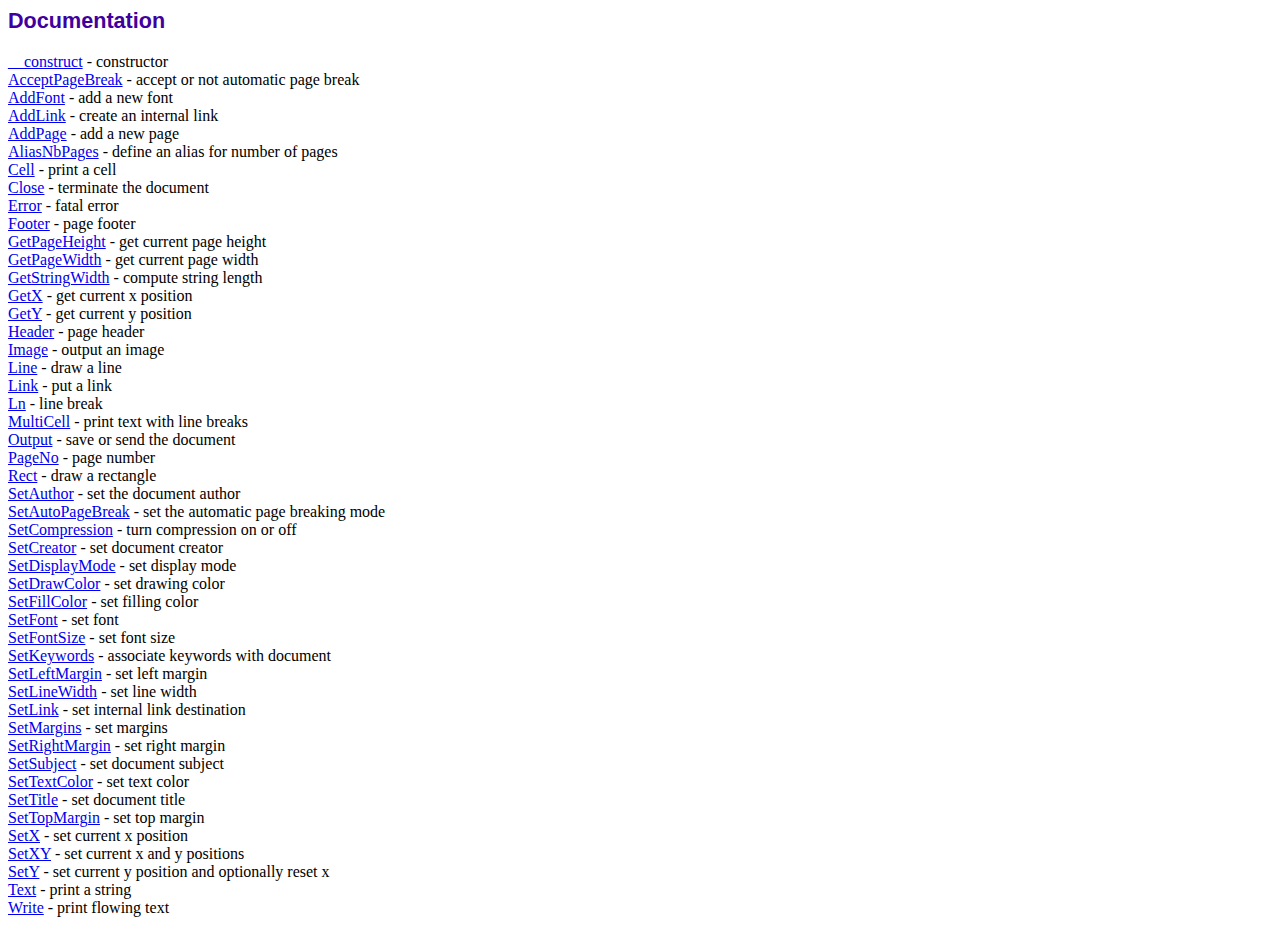
<file: fpdf/doc/index.htm>
<!DOCTYPE html PUBLIC "-//W3C//DTD HTML 4.01 Transitional//EN">
<html>
<head>
<meta http-equiv="Content-Type" content="text/html; charset=UTF-8">
<title>Documentation</title>
<link type="text/css" rel="stylesheet" href="../fpdf.css">
</head>
<body>
<h1>Documentation</h1>
<a href="__construct.htm">__construct</a> - constructor<br>
<a href="acceptpagebreak.htm">AcceptPageBreak</a> - accept or not automatic page break<br>
<a href="addfont.htm">AddFont</a> - add a new font<br>
<a href="addlink.htm">AddLink</a> - create an internal link<br>
<a href="addpage.htm">AddPage</a> - add a new page<br>
<a href="aliasnbpages.htm">AliasNbPages</a> - define an alias for number of pages<br>
<a href="cell.htm">Cell</a> - print a cell<br>
<a href="close.htm">Close</a> - terminate the document<br>
<a href="error.htm">Error</a> - fatal error<br>
<a href="footer.htm">Footer</a> - page footer<br>
<a href="getpageheight.htm">GetPageHeight</a> - get current page height<br>
<a href="getpagewidth.htm">GetPageWidth</a> - get current page width<br>
<a href="getstringwidth.htm">GetStringWidth</a> - compute string length<br>
<a href="getx.htm">GetX</a> - get current x position<br>
<a href="gety.htm">GetY</a> - get current y position<br>
<a href="header.htm">Header</a> - page header<br>
<a href="image.htm">Image</a> - output an image<br>
<a href="line.htm">Line</a> - draw a line<br>
<a href="link.htm">Link</a> - put a link<br>
<a href="ln.htm">Ln</a> - line break<br>
<a href="multicell.htm">MultiCell</a> - print text with line breaks<br>
<a href="output.htm">Output</a> - save or send the document<br>
<a href="pageno.htm">PageNo</a> - page number<br>
<a href="rect.htm">Rect</a> - draw a rectangle<br>
<a href="setauthor.htm">SetAuthor</a> - set the document author<br>
<a href="setautopagebreak.htm">SetAutoPageBreak</a> - set the automatic page breaking mode<br>
<a href="setcompression.htm">SetCompression</a> - turn compression on or off<br>
<a href="setcreator.htm">SetCreator</a> - set document creator<br>
<a href="setdisplaymode.htm">SetDisplayMode</a> - set display mode<br>
<a href="setdrawcolor.htm">SetDrawColor</a> - set drawing color<br>
<a href="setfillcolor.htm">SetFillColor</a> - set filling color<br>
<a href="setfont.htm">SetFont</a> - set font<br>
<a href="setfontsize.htm">SetFontSize</a> - set font size<br>
<a href="setkeywords.htm">SetKeywords</a> - associate keywords with document<br>
<a href="setleftmargin.htm">SetLeftMargin</a> - set left margin<br>
<a href="setlinewidth.htm">SetLineWidth</a> - set line width<br>
<a href="setlink.htm">SetLink</a> - set internal link destination<br>
<a href="setmargins.htm">SetMargins</a> - set margins<br>
<a href="setrightmargin.htm">SetRightMargin</a> - set right margin<br>
<a href="setsubject.htm">SetSubject</a> - set document subject<br>
<a href="settextcolor.htm">SetTextColor</a> - set text color<br>
<a href="settitle.htm">SetTitle</a> - set document title<br>
<a href="settopmargin.htm">SetTopMargin</a> - set top margin<br>
<a href="setx.htm">SetX</a> - set current x position<br>
<a href="setxy.htm">SetXY</a> - set current x and y positions<br>
<a href="sety.htm">SetY</a> - set current y position and optionally reset x<br>
<a href="text.htm">Text</a> - print a string<br>
<a href="write.htm">Write</a> - print flowing text<br>
</body>
</html>
</file>
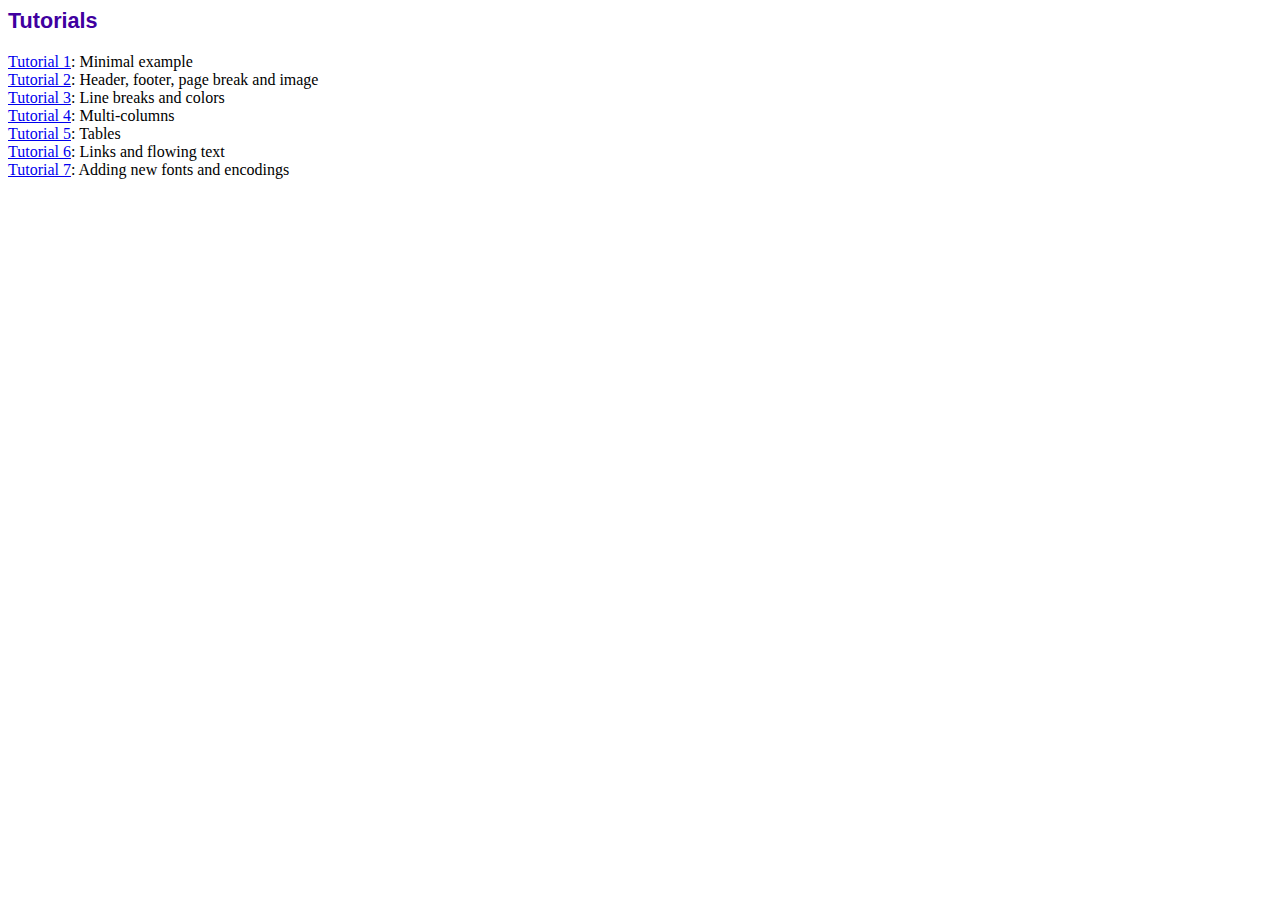
<file: fpdf/tutorial/index.htm>
<!DOCTYPE html PUBLIC "-//W3C//DTD HTML 4.01 Transitional//EN">
<html>
<head>
<meta http-equiv="Content-Type" content="text/html; charset=UTF-8">
<title>Tutorials</title>
<link type="text/css" rel="stylesheet" href="../fpdf.css">
</head>
<body>
<h1>Tutorials</h1>
<ul style="list-style-type:none; margin-left:0; padding-left:0">
<li><a href="tuto1.htm">Tutorial 1</a>: Minimal example</li>
<li><a href="tuto2.htm">Tutorial 2</a>: Header, footer, page break and image</li>
<li><a href="tuto3.htm">Tutorial 3</a>: Line breaks and colors</li>
<li><a href="tuto4.htm">Tutorial 4</a>: Multi-columns</li>
<li><a href="tuto5.htm">Tutorial 5</a>: Tables</li>
<li><a href="tuto6.htm">Tutorial 6</a>: Links and flowing text</li>
<li><a href="tuto7.htm">Tutorial 7</a>: Adding new fonts and encodings</li>
</ul>
</body>
</html>
</file>
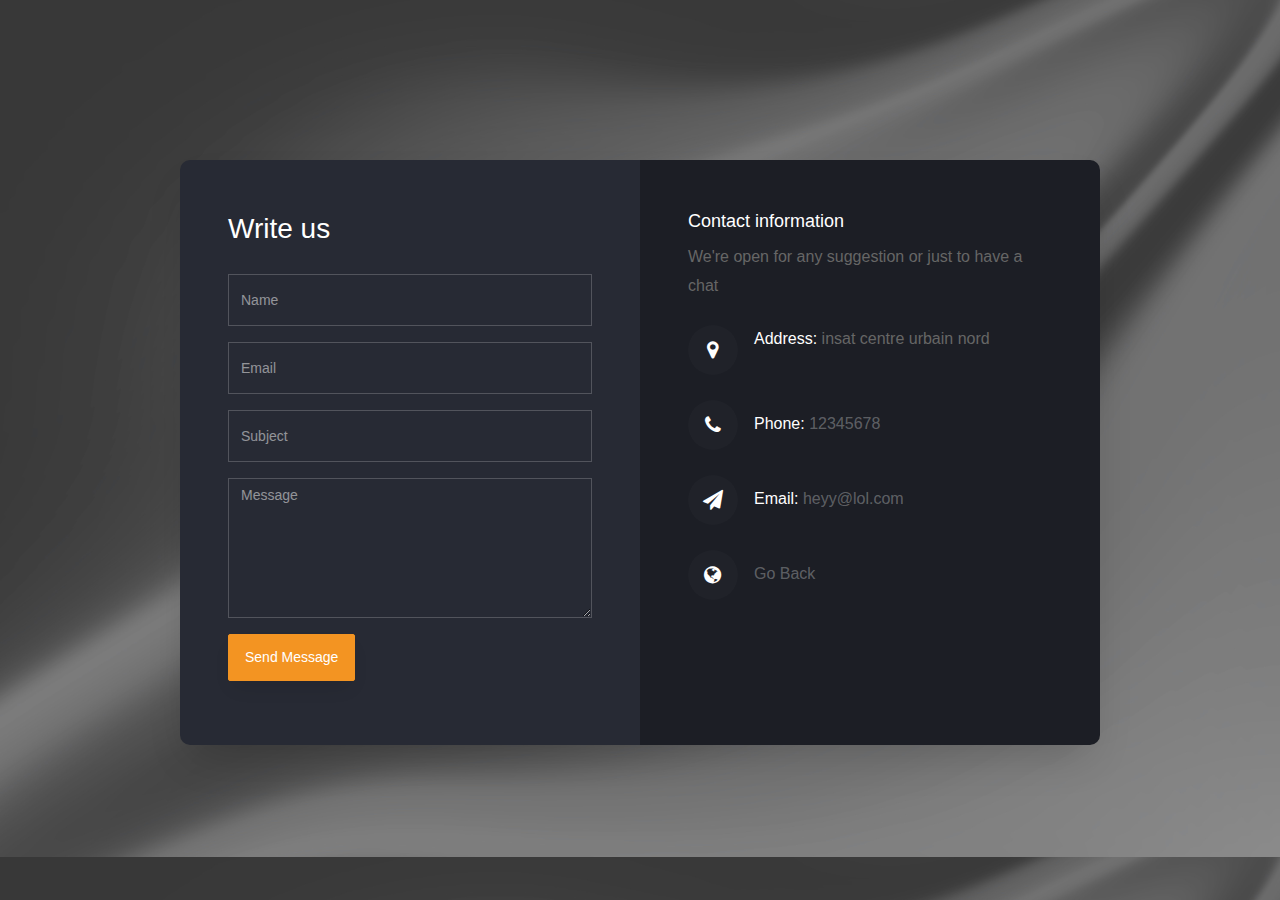
<file: contact.html>
<!doctype html>
<html lang="en">
  <head>
  	<title>Contact Form 07</title>
    <meta charset="utf-8">
    <meta name="viewport" content="width=device-width, initial-scale=1, shrink-to-fit=no">

	<link href='https://fonts.googleapis.com/css?family=Roboto:400,100,300,700' rel='stylesheet' type='text/css'>

	<link rel="stylesheet" href="https://stackpath.bootstrapcdn.com/font-awesome/4.7.0/css/font-awesome.min.css">
	
	<link rel="stylesheet" href="assets/css/style2.css">

  <style>
    body
    {
      background-image: url('assets/imgs/visax-NJ9o_qvQc8k-unsplash.jpg');
      background-size: cover;
    }
  </style>
	</head>
	<body>
	<section class="ftco-section">
		<div class="container">
			<div class="row justify-content-center">
				<div class="col-md-6 text-center mb-5">
				</div>
			</div>
			<div class="row justify-content-center">
				<div class="col-lg-10">
					<div class="wrapper">
						<div class="row no-gutters">
							<div class="col-md-6 d-flex align-items-stretch">
								<div class="contact-wrap w-100 p-md-5 p-4 py-5">
									<h3 class="mb-4">Write us</h3>
									<div id="form-message-warning" class="mb-4"></div> 
				      		<div id="form-message-success" class="mb-4">
				            Your message was sent, thank you!
				      		</div>
									<form action="https://api.web3forms.com/submit" method="POST">
                    <input type="hidden" name="access_key" value="21c23e53-4614-4625-b96c-673a1ed6ac24">
										<div class="row">
											<div class="col-md-12">
												<div class="form-group">
													<input type="text" class="form-control" name="name" id="name" placeholder="Name">
												</div>
											</div>
											<div class="col-md-12"> 
												<div class="form-group">
													<input type="email" class="form-control" name="email" id="email" placeholder="Email">
												</div>
											</div>
											<div class="col-md-12">
												<div class="form-group">
													<input type="text" class="form-control" name="subject" id="subject" placeholder="Subject">
												</div>
											</div>
											<div class="col-md-12">
												<div class="form-group">
													<textarea name="message" class="form-control" id="message" cols="30" rows="6" placeholder="Message"></textarea>
												</div>
											</div>
											<div class="col-md-12">
												<div class="form-group">
													<input type="submit" value="Send Message" class="btn btn-primary">
													<div class="submitting"></div>
												</div>
											</div>
										</div>
									</form>
								</div>
							</div>
							<div class="col-md-6 d-flex align-items-stretch">
								<div class="info-wrap w-100 p-md-5 p-4 py-5 img">
									<h3>Contact information</h3>
									<p class="mb-4">We're open for any suggestion or just to have a chat</p>
				        	<div class="dbox w-100 d-flex align-items-start">
				        		<div class="icon d-flex align-items-center justify-content-center">
				        			<span class="fa fa-map-marker"></span>
				        		</div>
				        		<div class="text pl-3">
					            <p><span>Address:</span> insat centre urbain nord</p>
					          </div>
				          </div>
				        	<div class="dbox w-100 d-flex align-items-center">
				        		<div class="icon d-flex align-items-center justify-content-center">
				        			<span class="fa fa-phone"></span>
				        		</div>
				        		<div class="text pl-3">
					            <p><span>Phone:</span> <a href="tel://1234567920">12345678</a></p>
					          </div>
				          </div>
				        	<div class="dbox w-100 d-flex align-items-center">
				        		<div class="icon d-flex align-items-center justify-content-center">
				        			<span class="fa fa-paper-plane"></span>
				        		</div>
				        		<div class="text pl-3">
					            <p><span>Email:</span> <a href="mailto:info@yoursite.com">heyy@lol.com</a></p>
					          </div>
				          </div>
				        	<div class="dbox w-100 d-flex align-items-center">
				        		<div class="icon d-flex align-items-center justify-content-center">
				        			<span class="fa fa-globe"></span>
				        		</div>
				        		<div class="text pl-3">
					            <p> <a href="/homepage.php">Go Back</a></p>
					          </div>
				          </div>
			          </div>
							</div>
						</div>
					</div>
				</div>
			</div>
		</div>
    
	</section>
	</body>
</html>
</file>
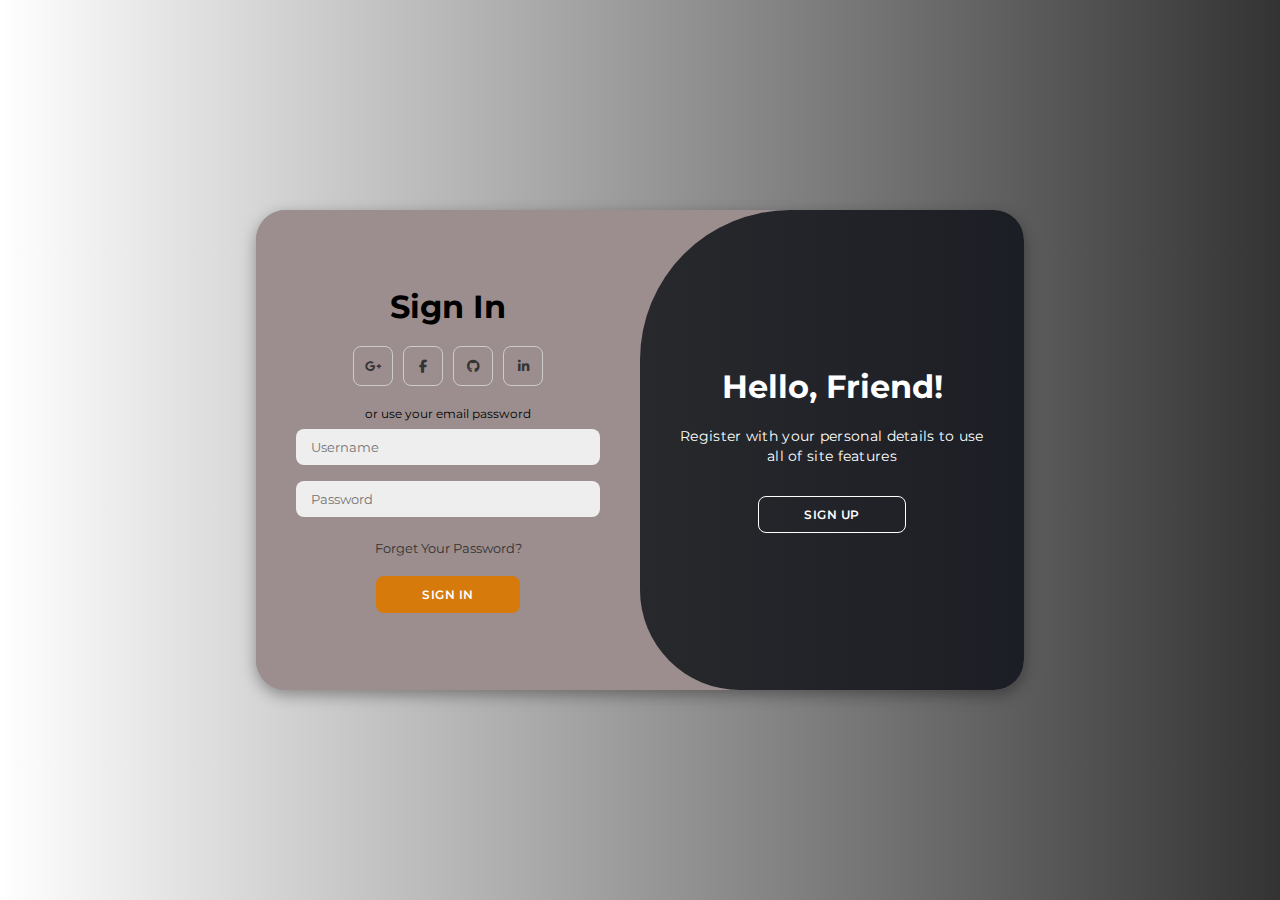
<file: login.html>
<!DOCTYPE html>
<html lang="en">

<head>
    <meta charset="UTF-8">
    <meta name="viewport" content="width=device-width, initial-scale=1.0">
    <link rel="stylesheet" href="https://cdnjs.cloudflare.com/ajax/libs/font-awesome/6.4.2/css/all.min.css">
    <link rel="stylesheet" href="assets/css/style1.css">
    <title>Modern Login Page | AsmrProg</title>
</head>

<body>

    <div class="container" id="container">
        <div class="form-container sign-up">
            <form name="f1" action="signup.php" method="POST">
                <h1>Create Account</h1>
                <div class="social-icons">
                    <a href="#" class="icon"><i class="fa-brands fa-google-plus-g"></i></a>
                    <a href="#" class="icon"><i class="fa-brands fa-facebook-f"></i></a>
                    <a href="#" class="icon"><i class="fa-brands fa-github"></i></a>
                    <a href="#" class="icon"><i class="fa-brands fa-linkedin-in"></i></a>
                </div>
                <span>or use your email for registeration</span>
                <input type="text" name="username" placeholder="Username">
                <input type="email" name="email" placeholder="Email">
                <input type="password" name="password" placeholder="Password">
                <button type="submit" name="signup">Sign Up</button>
            </form>
        </div>
        <div class="form-container sign-in">
            <form name="f2" action="signin.php" method="POST">
                <h1>Sign In</h1>
                <div class="social-icons">
                    <a href="#" class="icon"><i class="fa-brands fa-google-plus-g"></i></a>
                    <a href="#" class="icon"><i class="fa-brands fa-facebook-f"></i></a>
                    <a href="#" class="icon"><i class="fa-brands fa-github"></i></a>
                    <a href="#" class="icon"><i class="fa-brands fa-linkedin-in"></i></a>
                </div>
                <span>or use your email password</span>
                <input type="text" name="username" placeholder="Username">
                <input type="password" name="password" placeholder="Password">
                <a href="#">Forget Your Password?</a>
                <button type="submit" name="signin">Sign In</button>
            </form>
        </div>
        <div class="toggle-container">
            <div class="toggle">
                <div class="toggle-panel toggle-left">
                    <h1>Welcome Back!</h1>
                    <p>Enter your personal details to use all of site features</p>
                    <button class="hidden" id="login">Sign In</button>
                </div>
                <div class="toggle-panel toggle-right">
                    <h1>Hello, Friend!</h1>
                    <p>Register with your personal details to use all of site features</p>
                    <button class="hidden" id="register">Sign Up</button>
                </div>
            </div>
        </div>
    </div>

    <script src="assets/js/script1.js"></script>
</body>
</html>
</file>
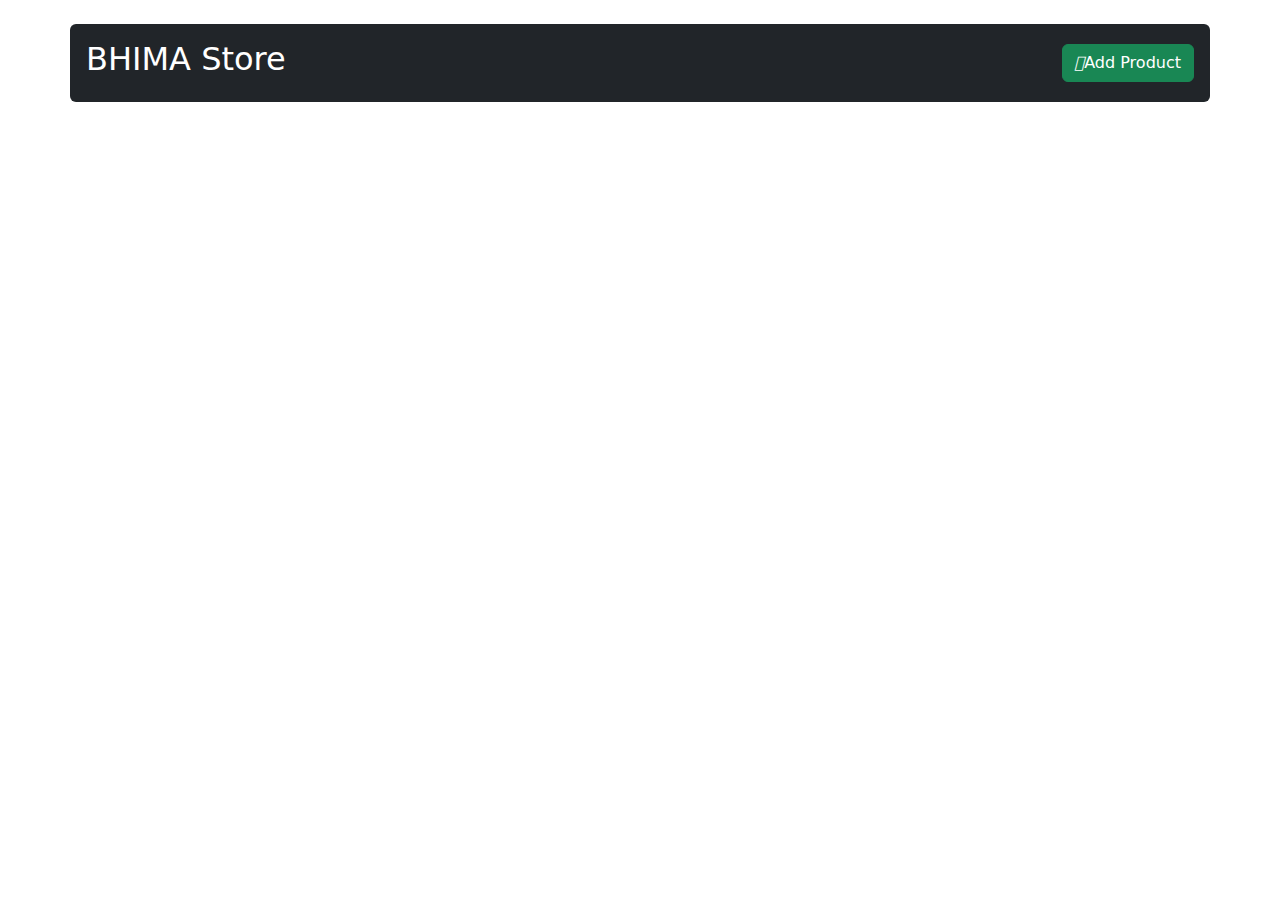
<file: products.html>
<!DOCTYPE html>
<html lang="en">
<head>
    <meta charset="UTF-8">
    <meta name="viewport" content="width=device-width, initial-scale=1.0">
    <title>Document</title>
    <!-- Font Awesome -->
    <link rel="stylesheet" href="https://cdnjs.cloudflare.com/ajax/libs/font-awesome/5.15.4/css/all.min.css" integrity="sha512-..." crossorigin="anonymous" />

    <!-- Bootstrap CSS -->
    <link href="https://cdn.jsdelivr.net/npm/bootstrap@5.3.3/dist/css/bootstrap.min.css" rel="stylesheet">

    <!-- jQuery -->
    <script src="https://code.jquery.com/jquery-3.6.0.min.js" integrity="sha384-..." crossorigin="anonymous"></script>

    <!-- Bootstrap JavaScript -->
    <script src="https://cdn.jsdelivr.net/npm/bootstrap@5.3.3/dist/js/bootstrap.bundle.min.js" integrity="sha384-..."></script>
</head>
<body>
    <div class="container bg-dark text-light p-3 rounded my-4">
        <div class="d-flex align-items-center justify-content-between">
            <h2>
                <a href="index.html" class="text-white  text-decoration-none">BHIMA Store</a>
            </h2>
            <button type="button" class="btn btn-success" data-bs-toggle="modal" data-bs-target="#addproduct"><i class="fa-solid fa-plus"></i>Add Product</button>
        </div>
    </div>

    <!-- Modal for adding a product -->
    <div class="modal fade" id="addproduct" tabindex="-1" aria-labelledby="exampleModalLabel" aria-hidden="true">
        <div class="modal-dialog modal-dialog-centered">
            <form action="crud.php" method="post" enctype="multipart/form-data">
                <div class="modal-content">
                    <div class="modal-header">
                        <h5 class="modal-title" id="exampleModalLabel">Add Product</h5>
                        <button type="button" class="btn-close" data-bs-dismiss="modal" aria-label="Close"></button>
                    </div>
                    <div class="modal-body">
                        <div class="input-group mb-3">
                            <span class="input-group-text">Product Name</span>
                            <input type="text" class="form-control" placeholder="Enter product name" aria-label="Product Name" name="productName">
                        </div>

                        <div class="input-group mb-3">
                            <span class="input-group-text">Product Description</span>
                            <textarea class="form-control" placeholder="Enter product description" aria-label="Product Description" name="productDescription"></textarea>
                        </div>

                        <div class="input-group mb-3">
                            <span class="input-group-text">Product Price</span>
                            <input type="text" class="form-control" placeholder="Enter product price" aria-label="Product Price" min="1" name="productPrice">
                        </div>

                        <div class="mb-3">
                            <label for="productImage" class="form-label">Product Image</label>
                            <div class="input-group">
                                <input type="file" class="form-control" id="productImage" aria-describedby="inputGroupFileAddon" name="productImage">
                                <label class="input-group-text" for="productImage">Upload</label>
                            </div>
                        </div>
                        <!-- Add more input groups for additional product details if needed -->
                    </div>
                    <div class="modal-footer">
                        <button type="button" class="btn btn-secondary" data-bs-dismiss="modal">Close</button>
                        <button type="submit" class="btn btn-primary" name="addproduct">ADD</button>
                    </div>
                </div>
            </form>
        </div>
    </div>
</body>
</html>
</file>
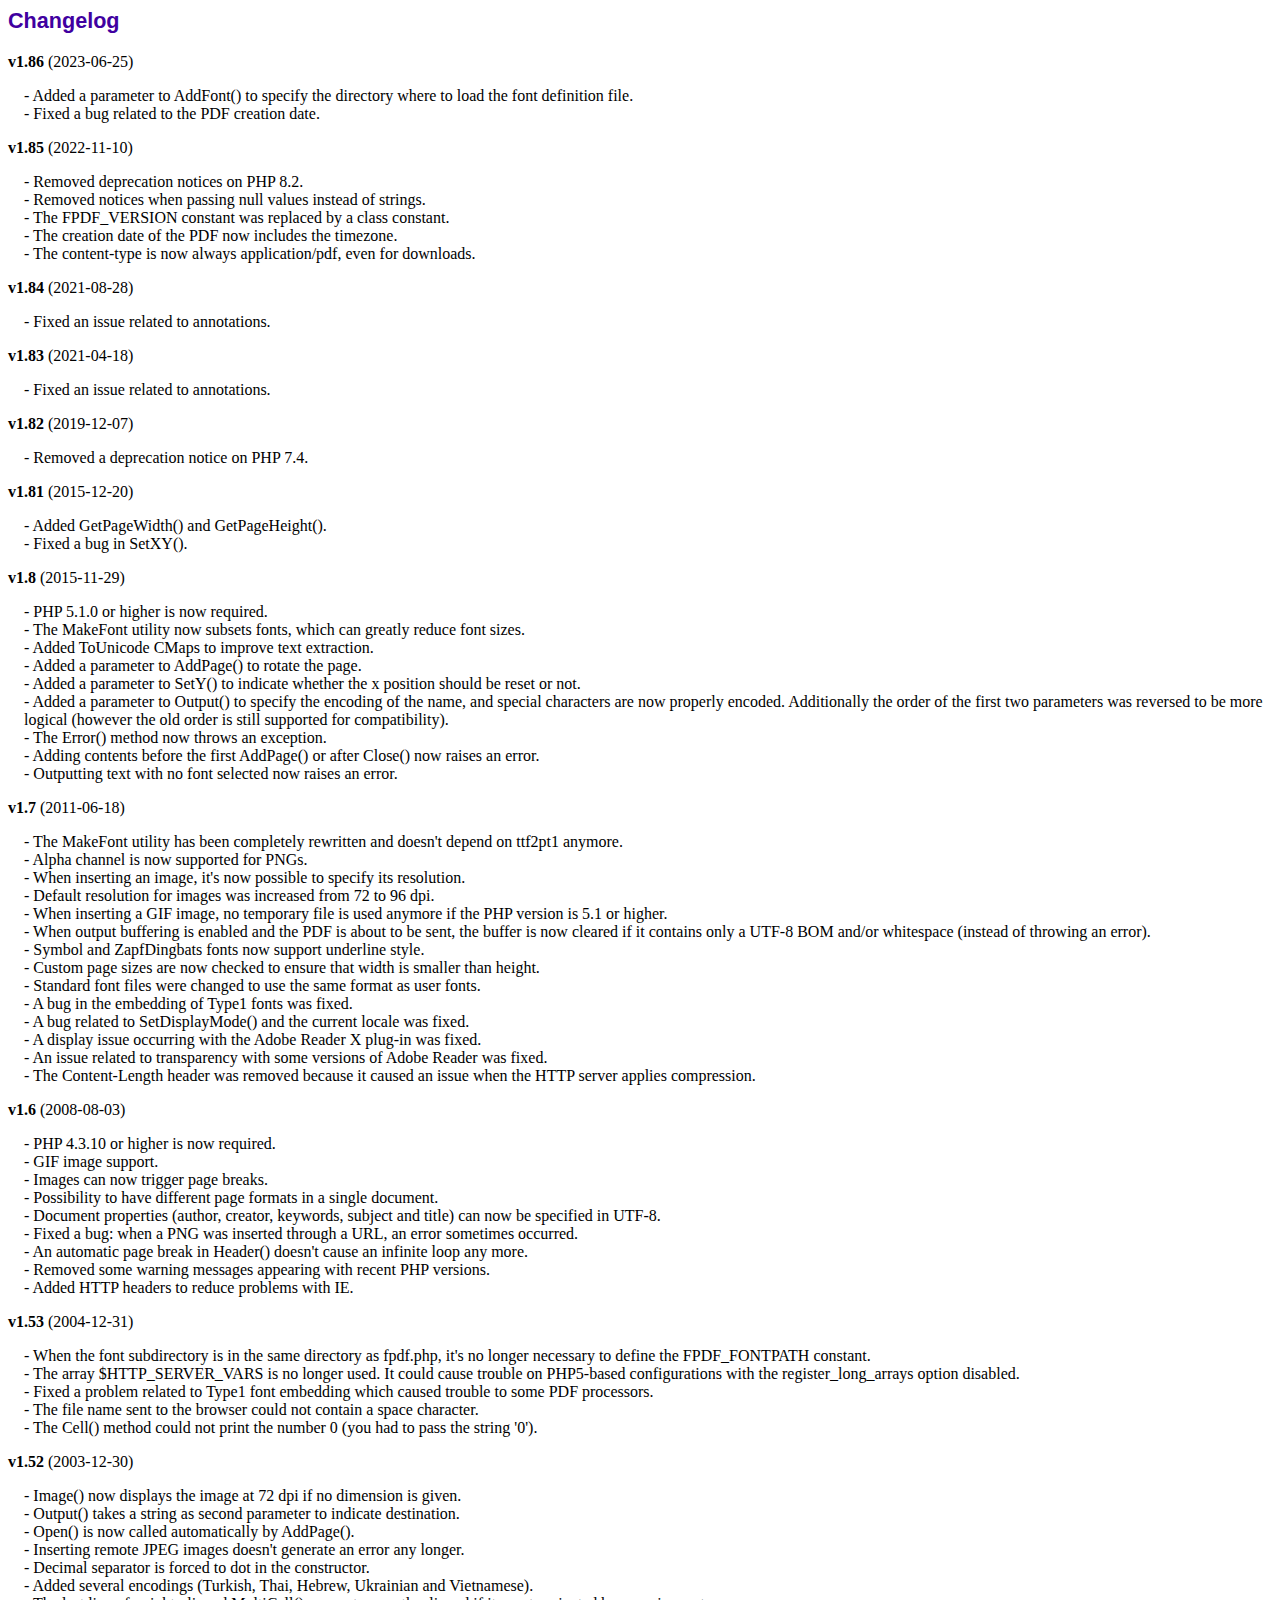
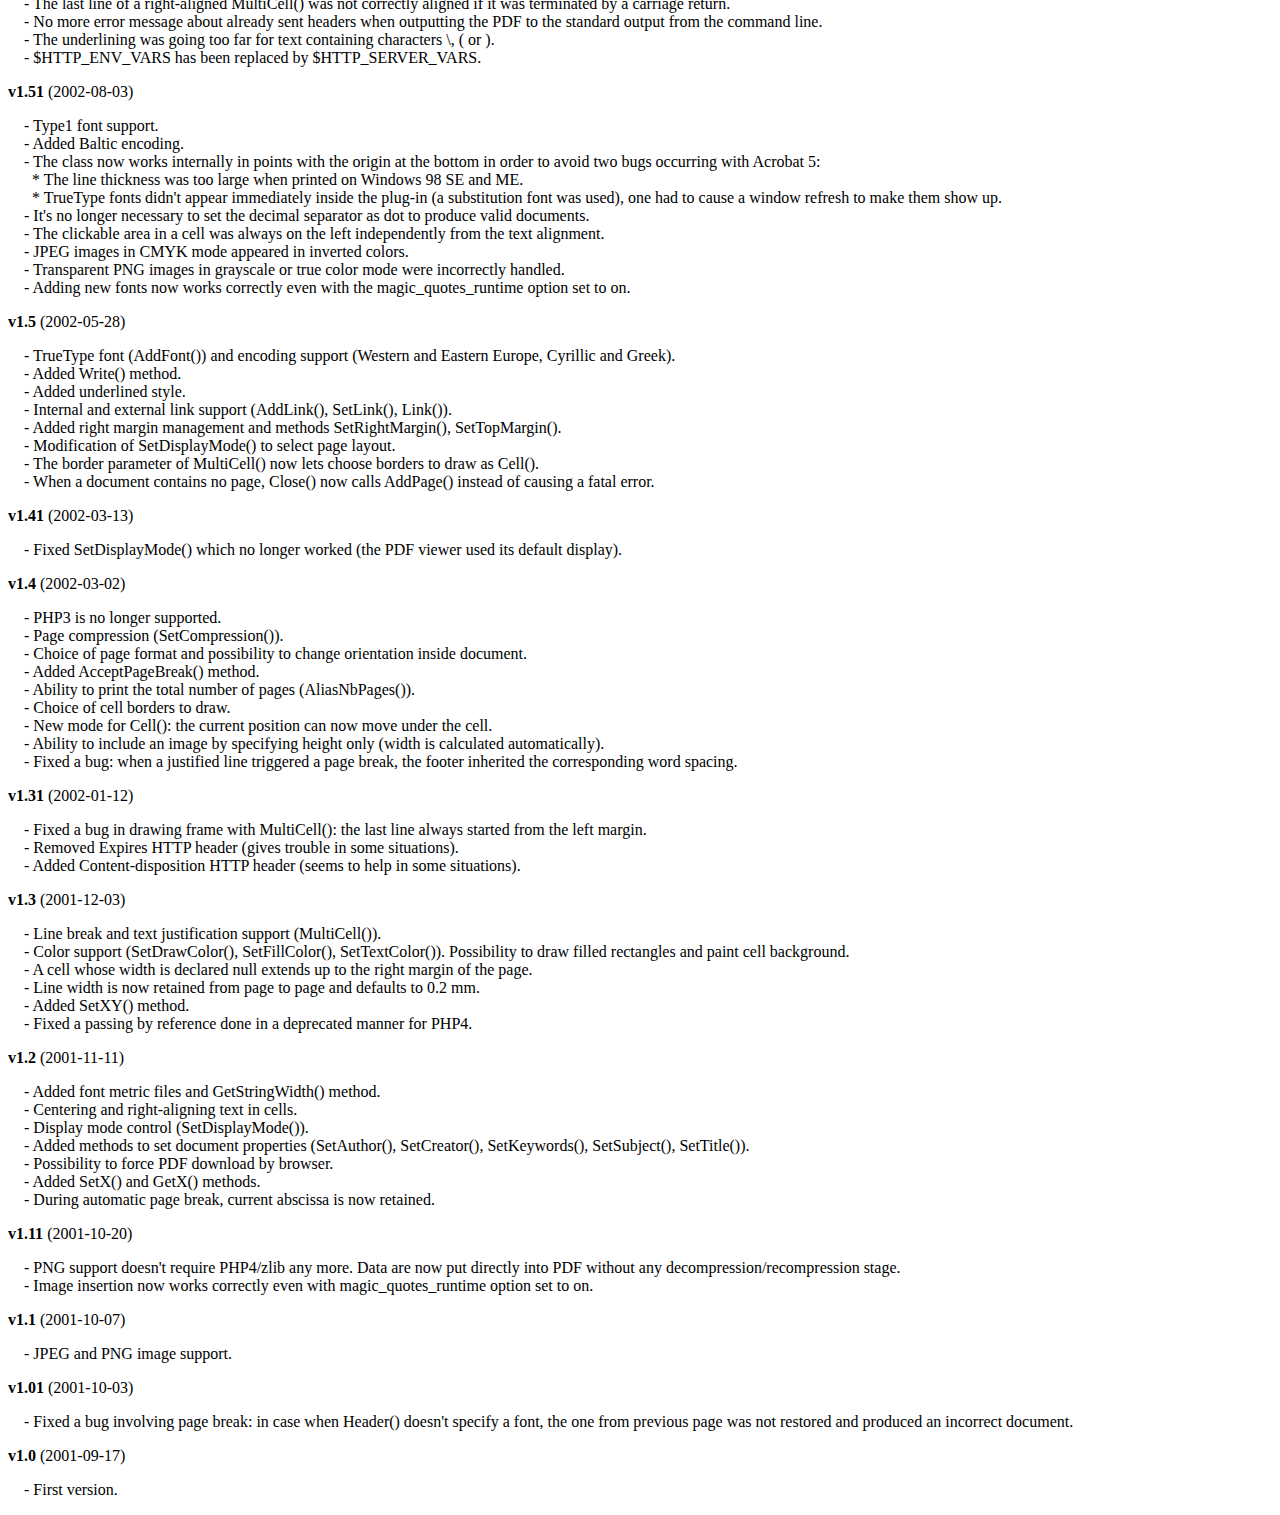
<file: fpdf/changelog.htm>
<!DOCTYPE html PUBLIC "-//W3C//DTD HTML 4.01 Transitional//EN">
<html>
<head>
<meta http-equiv="Content-Type" content="text/html; charset=UTF-8">
<title>Changelog</title>
<link type="text/css" rel="stylesheet" href="fpdf.css">
<style type="text/css">
dd {margin:1em 0 1em 1em}
</style>
</head>
<body>
<h1>Changelog</h1>
<dl>
<dt><strong>v1.86</strong> (2023-06-25)</dt>
<dd>
- Added a parameter to AddFont() to specify the directory where to load the font definition file.<br>
- Fixed a bug related to the PDF creation date.<br>
</dd>
<dt><strong>v1.85</strong> (2022-11-10)</dt>
<dd>
- Removed deprecation notices on PHP 8.2.<br>
- Removed notices when passing null values instead of strings.<br>
- The FPDF_VERSION constant was replaced by a class constant.<br>
- The creation date of the PDF now includes the timezone.<br>
- The content-type is now always application/pdf, even for downloads.<br>
</dd>
<dt><strong>v1.84</strong> (2021-08-28)</dt>
<dd>
- Fixed an issue related to annotations.<br>
</dd>
<dt><strong>v1.83</strong> (2021-04-18)</dt>
<dd>
- Fixed an issue related to annotations.<br>
</dd>
<dt><strong>v1.82</strong> (2019-12-07)</dt>
<dd>
- Removed a deprecation notice on PHP 7.4.<br>
</dd>
<dt><strong>v1.81</strong> (2015-12-20)</dt>
<dd>
- Added GetPageWidth() and GetPageHeight().<br>
- Fixed a bug in SetXY().<br>
</dd>
<dt><strong>v1.8</strong> (2015-11-29)</dt>
<dd>
- PHP 5.1.0 or higher is now required.<br>
- The MakeFont utility now subsets fonts, which can greatly reduce font sizes.<br>
- Added ToUnicode CMaps to improve text extraction.<br>
- Added a parameter to AddPage() to rotate the page.<br>
- Added a parameter to SetY() to indicate whether the x position should be reset or not.<br>
- Added a parameter to Output() to specify the encoding of the name, and special characters are now properly encoded. Additionally the order of the first two parameters was reversed to be more logical (however the old order is still supported for compatibility).<br>
- The Error() method now throws an exception.<br>
- Adding contents before the first AddPage() or after Close() now raises an error.<br>
- Outputting text with no font selected now raises an error.<br>
</dd>
<dt><strong>v1.7</strong> (2011-06-18)</dt>
<dd>
- The MakeFont utility has been completely rewritten and doesn't depend on ttf2pt1 anymore.<br>
- Alpha channel is now supported for PNGs.<br>
- When inserting an image, it's now possible to specify its resolution.<br>
- Default resolution for images was increased from 72 to 96 dpi.<br>
- When inserting a GIF image, no temporary file is used anymore if the PHP version is 5.1 or higher.<br>
- When output buffering is enabled and the PDF is about to be sent, the buffer is now cleared if it contains only a UTF-8 BOM and/or whitespace (instead of throwing an error).<br>
- Symbol and ZapfDingbats fonts now support underline style.<br>
- Custom page sizes are now checked to ensure that width is smaller than height.<br>
- Standard font files were changed to use the same format as user fonts.<br>
- A bug in the embedding of Type1 fonts was fixed.<br>
- A bug related to SetDisplayMode() and the current locale was fixed.<br>
- A display issue occurring with the Adobe Reader X plug-in was fixed.<br>
- An issue related to transparency with some versions of Adobe Reader was fixed.<br>
- The Content-Length header was removed because it caused an issue when the HTTP server applies compression.<br>
</dd>
<dt><strong>v1.6</strong> (2008-08-03)</dt>
<dd>
- PHP 4.3.10 or higher is now required.<br>
- GIF image support.<br>
- Images can now trigger page breaks.<br>
- Possibility to have different page formats in a single document.<br>
- Document properties (author, creator, keywords, subject and title) can now be specified in UTF-8.<br>
- Fixed a bug: when a PNG was inserted through a URL, an error sometimes occurred.<br>
- An automatic page break in Header() doesn't cause an infinite loop any more.<br>
- Removed some warning messages appearing with recent PHP versions.<br>
- Added HTTP headers to reduce problems with IE.<br>
</dd>
<dt><strong>v1.53</strong> (2004-12-31)</dt>
<dd>
- When the font subdirectory is in the same directory as fpdf.php, it's no longer necessary to define the FPDF_FONTPATH constant.<br>
- The array $HTTP_SERVER_VARS is no longer used. It could cause trouble on PHP5-based configurations with the register_long_arrays option disabled.<br>
- Fixed a problem related to Type1 font embedding which caused trouble to some PDF processors.<br>
- The file name sent to the browser could not contain a space character.<br>
- The Cell() method could not print the number 0 (you had to pass the string '0').<br>
</dd>
<dt><strong>v1.52</strong> (2003-12-30)</dt>
<dd>
- Image() now displays the image at 72 dpi if no dimension is given.<br>
- Output() takes a string as second parameter to indicate destination.<br>
- Open() is now called automatically by AddPage().<br>
- Inserting remote JPEG images doesn't generate an error any longer.<br>
- Decimal separator is forced to dot in the constructor.<br>
- Added several encodings (Turkish, Thai, Hebrew, Ukrainian and Vietnamese).<br>
- The last line of a right-aligned MultiCell() was not correctly aligned if it was terminated by a carriage return.<br>
- No more error message about already sent headers when outputting the PDF to the standard output from the command line.<br>
- The underlining was going too far for text containing characters \, ( or ).<br>
- $HTTP_ENV_VARS has been replaced by $HTTP_SERVER_VARS.<br>
</dd>
<dt><strong>v1.51</strong> (2002-08-03)</dt>
<dd>
- Type1 font support.<br>
- Added Baltic encoding.<br>
- The class now works internally in points with the origin at the bottom in order to avoid two bugs occurring with Acrobat 5:<br>&nbsp;&nbsp;* The line thickness was too large when printed on Windows 98 SE and ME.<br>&nbsp;&nbsp;* TrueType fonts didn't appear immediately inside the plug-in (a substitution font was used), one had to cause a window refresh to make them show up.<br>
- It's no longer necessary to set the decimal separator as dot to produce valid documents.<br>
- The clickable area in a cell was always on the left independently from the text alignment.<br>
- JPEG images in CMYK mode appeared in inverted colors.<br>
- Transparent PNG images in grayscale or true color mode were incorrectly handled.<br>
- Adding new fonts now works correctly even with the magic_quotes_runtime option set to on.<br>
</dd>
<dt><strong>v1.5</strong> (2002-05-28)</dt>
<dd>
- TrueType font (AddFont()) and encoding support (Western and Eastern Europe, Cyrillic and Greek).<br>
- Added Write() method.<br>
- Added underlined style.<br>
- Internal and external link support (AddLink(), SetLink(), Link()).<br>
- Added right margin management and methods SetRightMargin(), SetTopMargin().<br>
- Modification of SetDisplayMode() to select page layout.<br>
- The border parameter of MultiCell() now lets choose borders to draw as Cell().<br>
- When a document contains no page, Close() now calls AddPage() instead of causing a fatal error.<br>
</dd>
<dt><strong>v1.41</strong> (2002-03-13)</dt>
<dd>
- Fixed SetDisplayMode() which no longer worked (the PDF viewer used its default display).<br>
</dd>
<dt><strong>v1.4</strong> (2002-03-02)</dt>
<dd>
- PHP3 is no longer supported.<br>
- Page compression (SetCompression()).<br>
- Choice of page format and possibility to change orientation inside document.<br>
- Added AcceptPageBreak() method.<br>
- Ability to print the total number of pages (AliasNbPages()).<br>
- Choice of cell borders to draw.<br>
- New mode for Cell(): the current position can now move under the cell.<br>
- Ability to include an image by specifying height only (width is calculated automatically).<br>
- Fixed a bug: when a justified line triggered a page break, the footer inherited the corresponding word spacing.<br>
</dd>
<dt><strong>v1.31</strong> (2002-01-12)</dt>
<dd>
- Fixed a bug in drawing frame with MultiCell(): the last line always started from the left margin.<br>
- Removed Expires HTTP header (gives trouble in some situations).<br>
- Added Content-disposition HTTP header (seems to help in some situations).<br>
</dd>
<dt><strong>v1.3</strong> (2001-12-03)</dt>
<dd>
- Line break and text justification support (MultiCell()).<br>
- Color support (SetDrawColor(), SetFillColor(), SetTextColor()). Possibility to draw filled rectangles and paint cell background.<br>
- A cell whose width is declared null extends up to the right margin of the page.<br>
- Line width is now retained from page to page and defaults to 0.2 mm.<br>
- Added SetXY() method.<br>
- Fixed a passing by reference done in a deprecated manner for PHP4.<br>
</dd>
<dt><strong>v1.2</strong> (2001-11-11)</dt>
<dd>
- Added font metric files and GetStringWidth() method.<br>
- Centering and right-aligning text in cells.<br>
- Display mode control (SetDisplayMode()).<br>
- Added methods to set document properties (SetAuthor(), SetCreator(), SetKeywords(), SetSubject(), SetTitle()).<br>
- Possibility to force PDF download by browser.<br>
- Added SetX() and GetX() methods.<br>
- During automatic page break, current abscissa is now retained.<br>
</dd>
<dt><strong>v1.11</strong> (2001-10-20)</dt>
<dd>
- PNG support doesn't require PHP4/zlib any more. Data are now put directly into PDF without any decompression/recompression stage.<br>
- Image insertion now works correctly even with magic_quotes_runtime option set to on.<br>
</dd>
<dt><strong>v1.1</strong> (2001-10-07)</dt>
<dd>
- JPEG and PNG image support.<br>
</dd>
<dt><strong>v1.01</strong> (2001-10-03)</dt>
<dd>
- Fixed a bug involving page break: in case when Header() doesn't specify a font, the one from previous page was not restored and produced an incorrect document.<br>
</dd>
<dt><strong>v1.0</strong> (2001-09-17)</dt>
<dd>
- First version.<br>
</dd>
</dl>
</body>
</html>
</file>
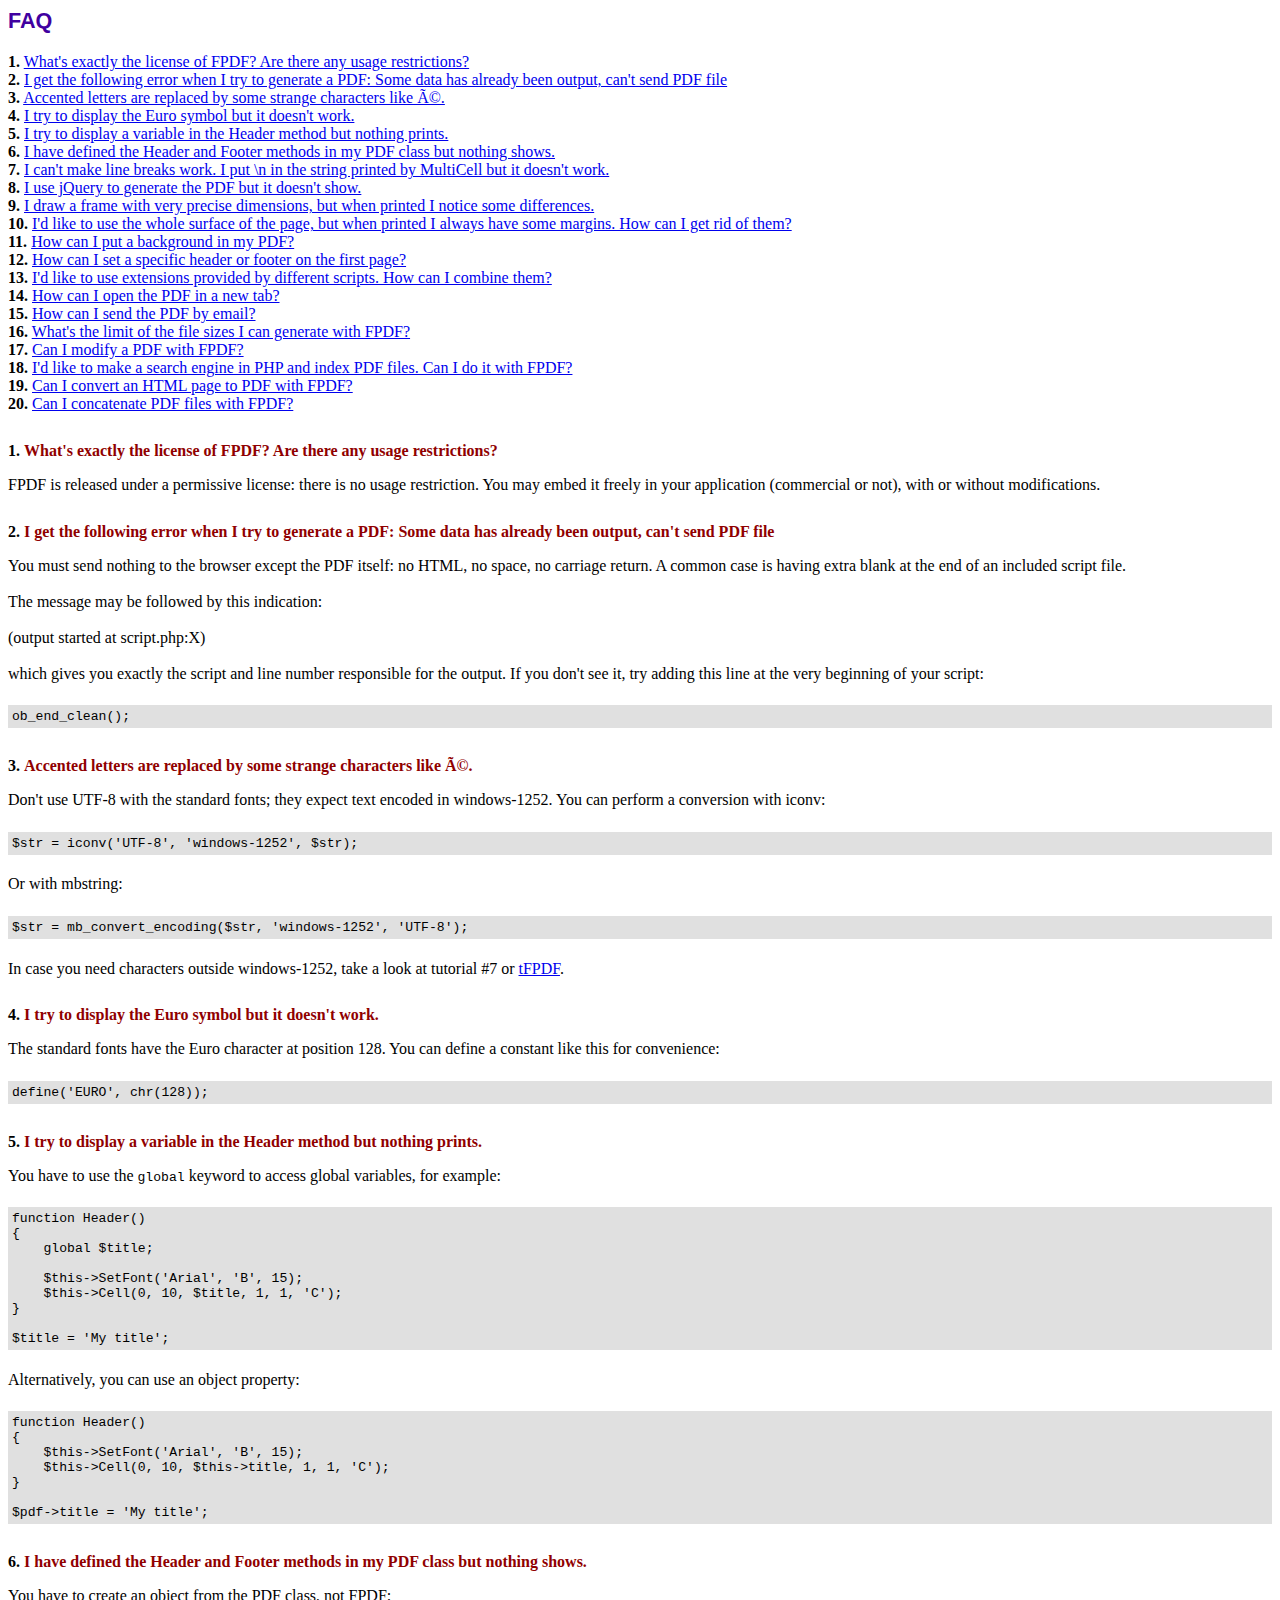
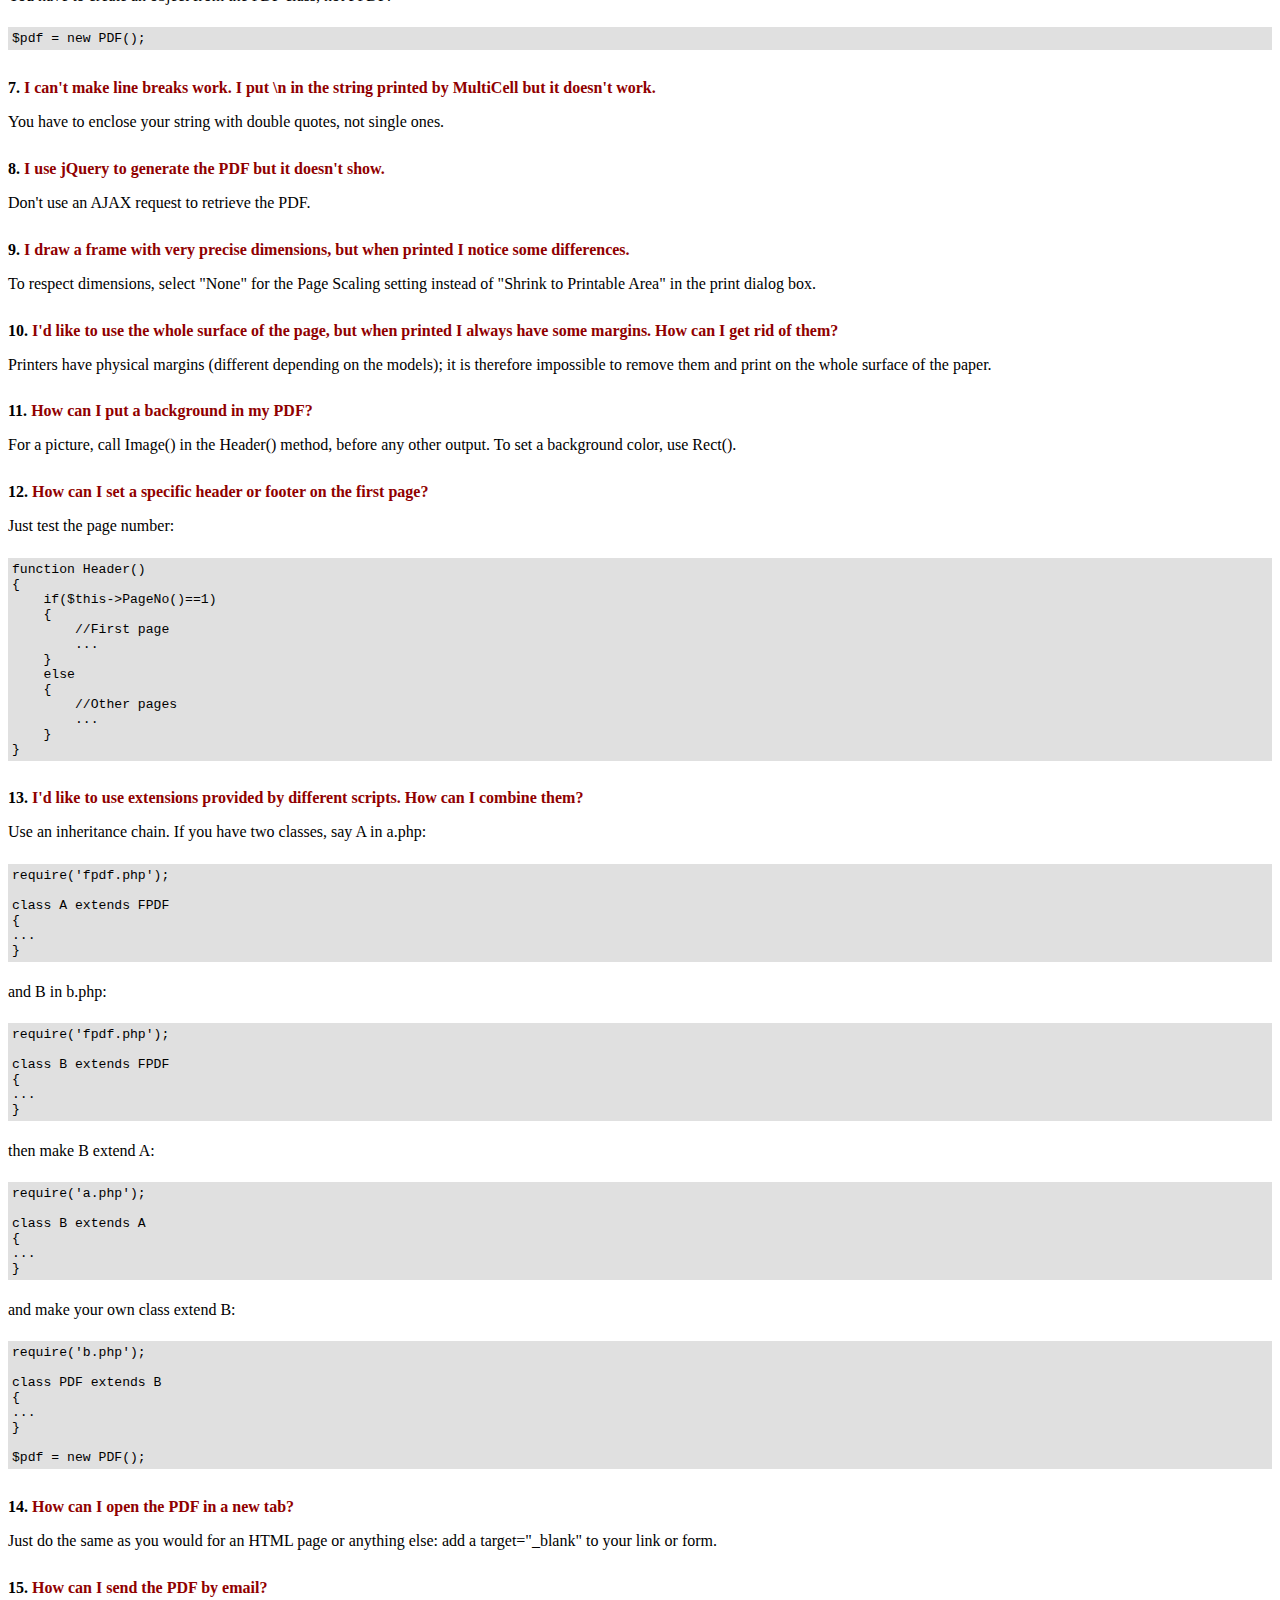
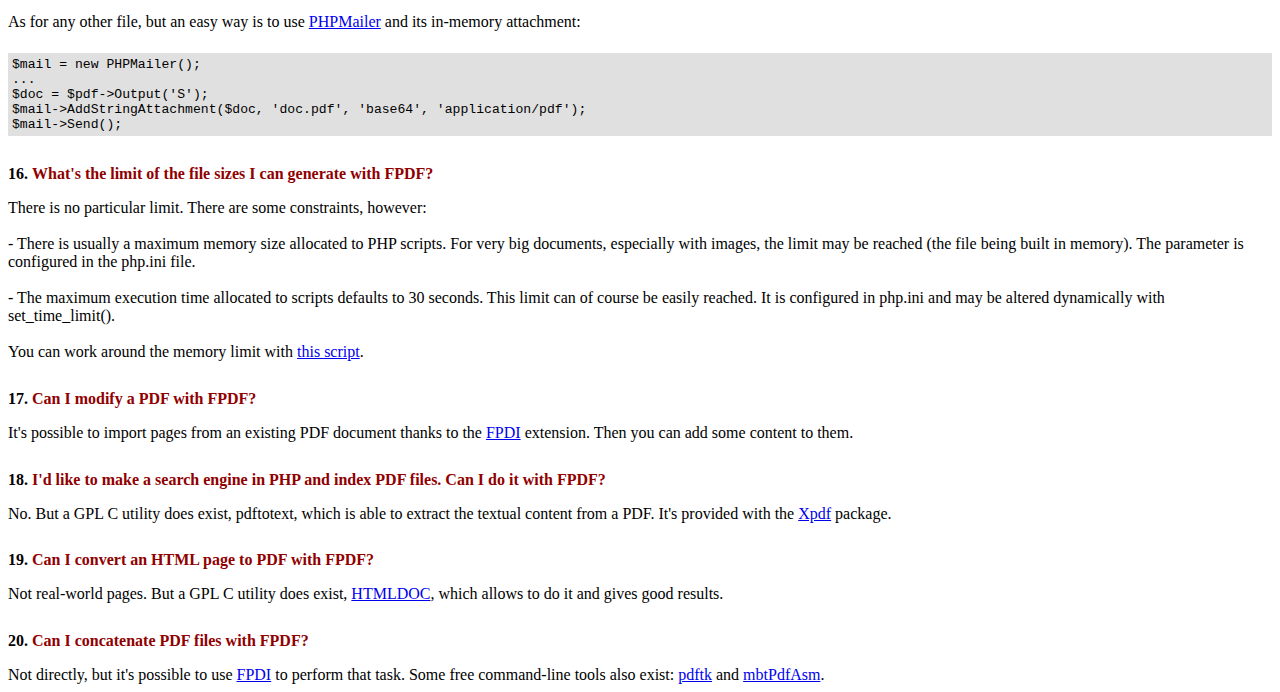
<file: fpdf/FAQ.htm>
<!DOCTYPE html PUBLIC "-//W3C//DTD HTML 4.01 Transitional//EN">
<html>
<head>
<meta http-equiv="Content-Type" content="text/html; charset=UTF-8">
<title>FAQ</title>
<link type="text/css" rel="stylesheet" href="fpdf.css">
<style type="text/css">
ul {list-style-type:none; margin:0; padding:0}
ul#answers li {margin-top:1.8em}
.question {font-weight:bold; color:#900000}
</style>
</head>
<body>
<h1>FAQ</h1>
<ul>
<li><b>1.</b> <a href='#q1'>What's exactly the license of FPDF? Are there any usage restrictions?</a></li>
<li><b>2.</b> <a href='#q2'>I get the following error when I try to generate a PDF: Some data has already been output, can't send PDF file</a></li>
<li><b>3.</b> <a href='#q3'>Accented letters are replaced by some strange characters like Ã©.</a></li>
<li><b>4.</b> <a href='#q4'>I try to display the Euro symbol but it doesn't work.</a></li>
<li><b>5.</b> <a href='#q5'>I try to display a variable in the Header method but nothing prints.</a></li>
<li><b>6.</b> <a href='#q6'>I have defined the Header and Footer methods in my PDF class but nothing shows.</a></li>
<li><b>7.</b> <a href='#q7'>I can't make line breaks work. I put \n in the string printed by MultiCell but it doesn't work.</a></li>
<li><b>8.</b> <a href='#q8'>I use jQuery to generate the PDF but it doesn't show.</a></li>
<li><b>9.</b> <a href='#q9'>I draw a frame with very precise dimensions, but when printed I notice some differences.</a></li>
<li><b>10.</b> <a href='#q10'>I'd like to use the whole surface of the page, but when printed I always have some margins. How can I get rid of them?</a></li>
<li><b>11.</b> <a href='#q11'>How can I put a background in my PDF?</a></li>
<li><b>12.</b> <a href='#q12'>How can I set a specific header or footer on the first page?</a></li>
<li><b>13.</b> <a href='#q13'>I'd like to use extensions provided by different scripts. How can I combine them?</a></li>
<li><b>14.</b> <a href='#q14'>How can I open the PDF in a new tab?</a></li>
<li><b>15.</b> <a href='#q15'>How can I send the PDF by email?</a></li>
<li><b>16.</b> <a href='#q16'>What's the limit of the file sizes I can generate with FPDF?</a></li>
<li><b>17.</b> <a href='#q17'>Can I modify a PDF with FPDF?</a></li>
<li><b>18.</b> <a href='#q18'>I'd like to make a search engine in PHP and index PDF files. Can I do it with FPDF?</a></li>
<li><b>19.</b> <a href='#q19'>Can I convert an HTML page to PDF with FPDF?</a></li>
<li><b>20.</b> <a href='#q20'>Can I concatenate PDF files with FPDF?</a></li>
</ul>

<ul id='answers'>
<li id='q1'>
<p><b>1.</b> <span class='question'>What's exactly the license of FPDF? Are there any usage restrictions?</span></p>
FPDF is released under a permissive license: there is no usage restriction. You may embed it
freely in your application (commercial or not), with or without modifications.
</li>

<li id='q2'>
<p><b>2.</b> <span class='question'>I get the following error when I try to generate a PDF: Some data has already been output, can't send PDF file</span></p>
You must send nothing to the browser except the PDF itself: no HTML, no space, no carriage return. A common
case is having extra blank at the end of an included script file.<br>
<br>
The message may be followed by this indication:<br>
<br>
(output started at script.php:X)<br>
<br>
which gives you exactly the script and line number responsible for the output. If you don't see it,
try adding this line at the very beginning of your script:
<div class="doc-source">
<pre><code>ob_end_clean();</code></pre>
</div>
</li>

<li id='q3'>
<p><b>3.</b> <span class='question'>Accented letters are replaced by some strange characters like Ã©.</span></p>
Don't use UTF-8 with the standard fonts; they expect text encoded in windows-1252.
You can perform a conversion with iconv:
<div class="doc-source">
<pre><code>$str = iconv('UTF-8', 'windows-1252', $str);</code></pre>
</div>
Or with mbstring:
<div class="doc-source">
<pre><code>$str = mb_convert_encoding($str, 'windows-1252', 'UTF-8');</code></pre>
</div>
In case you need characters outside windows-1252, take a look at tutorial #7 or
<a href="http://www.fpdf.org/?go=script&amp;id=92" target="_blank">tFPDF</a>.
</li>

<li id='q4'>
<p><b>4.</b> <span class='question'>I try to display the Euro symbol but it doesn't work.</span></p>
The standard fonts have the Euro character at position 128. You can define a constant like this
for convenience:
<div class="doc-source">
<pre><code>define('EURO', chr(128));</code></pre>
</div>
</li>

<li id='q5'>
<p><b>5.</b> <span class='question'>I try to display a variable in the Header method but nothing prints.</span></p>
You have to use the <code>global</code> keyword to access global variables, for example:
<div class="doc-source">
<pre><code>function Header()
{
    global $title;

    $this-&gt;SetFont('Arial', 'B', 15);
    $this-&gt;Cell(0, 10, $title, 1, 1, 'C');
}

$title = 'My title';</code></pre>
</div>
Alternatively, you can use an object property:
<div class="doc-source">
<pre><code>function Header()
{
    $this-&gt;SetFont('Arial', 'B', 15);
    $this-&gt;Cell(0, 10, $this-&gt;title, 1, 1, 'C');
}

$pdf-&gt;title = 'My title';</code></pre>
</div>
</li>

<li id='q6'>
<p><b>6.</b> <span class='question'>I have defined the Header and Footer methods in my PDF class but nothing shows.</span></p>
You have to create an object from the PDF class, not FPDF:
<div class="doc-source">
<pre><code>$pdf = new PDF();</code></pre>
</div>
</li>

<li id='q7'>
<p><b>7.</b> <span class='question'>I can't make line breaks work. I put \n in the string printed by MultiCell but it doesn't work.</span></p>
You have to enclose your string with double quotes, not single ones.
</li>

<li id='q8'>
<p><b>8.</b> <span class='question'>I use jQuery to generate the PDF but it doesn't show.</span></p>
Don't use an AJAX request to retrieve the PDF.
</li>

<li id='q9'>
<p><b>9.</b> <span class='question'>I draw a frame with very precise dimensions, but when printed I notice some differences.</span></p>
To respect dimensions, select "None" for the Page Scaling setting instead of "Shrink to Printable Area" in the print dialog box.
</li>

<li id='q10'>
<p><b>10.</b> <span class='question'>I'd like to use the whole surface of the page, but when printed I always have some margins. How can I get rid of them?</span></p>
Printers have physical margins (different depending on the models); it is therefore impossible to remove
them and print on the whole surface of the paper.
</li>

<li id='q11'>
<p><b>11.</b> <span class='question'>How can I put a background in my PDF?</span></p>
For a picture, call Image() in the Header() method, before any other output. To set a background color, use Rect().
</li>

<li id='q12'>
<p><b>12.</b> <span class='question'>How can I set a specific header or footer on the first page?</span></p>
Just test the page number:
<div class="doc-source">
<pre><code>function Header()
{
    if($this-&gt;PageNo()==1)
    {
        //First page
        ...
    }
    else
    {
        //Other pages
        ...
    }
}</code></pre>
</div>
</li>

<li id='q13'>
<p><b>13.</b> <span class='question'>I'd like to use extensions provided by different scripts. How can I combine them?</span></p>
Use an inheritance chain. If you have two classes, say A in a.php:
<div class="doc-source">
<pre><code>require('fpdf.php');

class A extends FPDF
{
...
}</code></pre>
</div>
and B in b.php:
<div class="doc-source">
<pre><code>require('fpdf.php');

class B extends FPDF
{
...
}</code></pre>
</div>
then make B extend A:
<div class="doc-source">
<pre><code>require('a.php');

class B extends A
{
...
}</code></pre>
</div>
and make your own class extend B:
<div class="doc-source">
<pre><code>require('b.php');

class PDF extends B
{
...
}

$pdf = new PDF();</code></pre>
</div>
</li>

<li id='q14'>
<p><b>14.</b> <span class='question'>How can I open the PDF in a new tab?</span></p>
Just do the same as you would for an HTML page or anything else: add a target="_blank" to your link or form.
</li>

<li id='q15'>
<p><b>15.</b> <span class='question'>How can I send the PDF by email?</span></p>
As for any other file, but an easy way is to use <a href="https://github.com/PHPMailer/PHPMailer" target="_blank">PHPMailer</a> and
its in-memory attachment:
<div class="doc-source">
<pre><code>$mail = new PHPMailer();
...
$doc = $pdf-&gt;Output('S');
$mail-&gt;AddStringAttachment($doc, 'doc.pdf', 'base64', 'application/pdf');
$mail-&gt;Send();</code></pre>
</div>
</li>

<li id='q16'>
<p><b>16.</b> <span class='question'>What's the limit of the file sizes I can generate with FPDF?</span></p>
There is no particular limit. There are some constraints, however:
<br>
<br>
- There is usually a maximum memory size allocated to PHP scripts. For very big documents,
especially with images, the limit may be reached (the file being built in memory). The
parameter is configured in the php.ini file.
<br>
<br>
- The maximum execution time allocated to scripts defaults to 30 seconds. This limit can of course
be easily reached. It is configured in php.ini and may be altered dynamically with set_time_limit().
<br>
<br>
You can work around the memory limit with <a href="http://www.fpdf.org/?go=script&amp;id=76" target="_blank">this script</a>.
</li>

<li id='q17'>
<p><b>17.</b> <span class='question'>Can I modify a PDF with FPDF?</span></p>
It's possible to import pages from an existing PDF document thanks to the
<a href="https://www.setasign.com/products/fpdi/about/" target="_blank">FPDI</a> extension.
Then you can add some content to them.
</li>

<li id='q18'>
<p><b>18.</b> <span class='question'>I'd like to make a search engine in PHP and index PDF files. Can I do it with FPDF?</span></p>
No. But a GPL C utility does exist, pdftotext, which is able to extract the textual content from a PDF.
It's provided with the <a href="https://www.xpdfreader.com" target="_blank">Xpdf</a> package.
</li>

<li id='q19'>
<p><b>19.</b> <span class='question'>Can I convert an HTML page to PDF with FPDF?</span></p>
Not real-world pages. But a GPL C utility does exist, <a href="https://www.msweet.org/htmldoc/" target="_blank">HTMLDOC</a>,
which allows to do it and gives good results.
</li>

<li id='q20'>
<p><b>20.</b> <span class='question'>Can I concatenate PDF files with FPDF?</span></p>
Not directly, but it's possible to use <a href="https://www.setasign.com/products/fpdi/demos/concatenate-fake/" target="_blank">FPDI</a>
to perform that task. Some free command-line tools also exist:
<a href="https://www.pdflabs.com/tools/pdftk-the-pdf-toolkit/" target="_blank">pdftk</a> and
<a href="http://thierry.schmit.free.fr/spip/spip.php?article15" target="_blank">mbtPdfAsm</a>.
</li>
</ul>
</body>
</html>
</file>
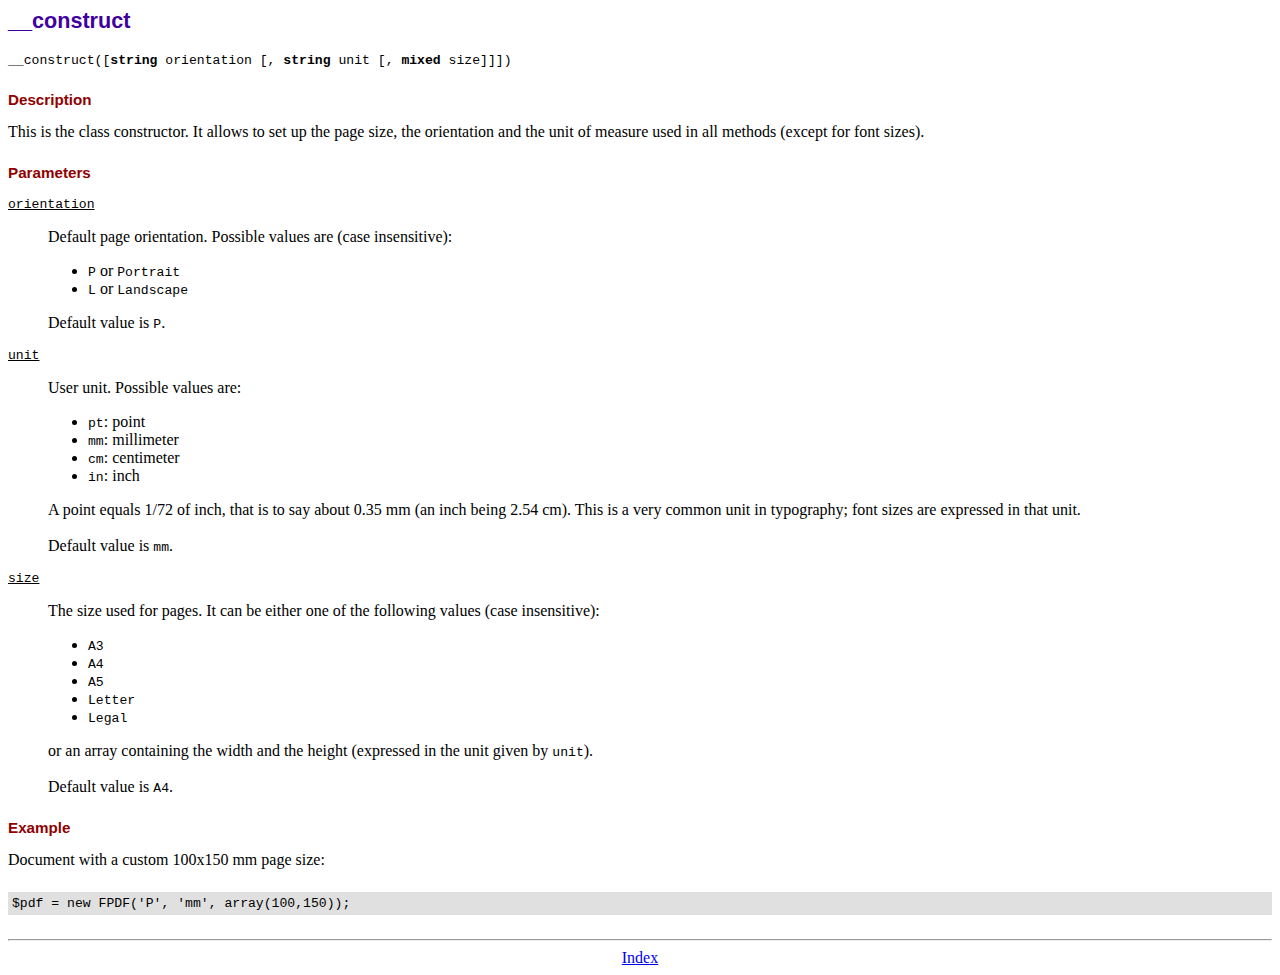
<file: fpdf/doc/__construct.htm>
<!DOCTYPE html PUBLIC "-//W3C//DTD HTML 4.01 Transitional//EN">
<html>
<head>
<meta http-equiv="Content-Type" content="text/html; charset=UTF-8">
<title>__construct</title>
<link type="text/css" rel="stylesheet" href="../fpdf.css">
</head>
<body>
<h1>__construct</h1>
<code>__construct([<b>string</b> orientation [, <b>string</b> unit [, <b>mixed</b> size]]])</code>
<h2>Description</h2>
This is the class constructor. It allows to set up the page size, the orientation and the
unit of measure used in all methods (except for font sizes).
<h2>Parameters</h2>
<dl class="param">
<dt><code>orientation</code></dt>
<dd>
Default page orientation. Possible values are (case insensitive):
<ul>
<li><code>P</code> or <code>Portrait</code></li>
<li><code>L</code> or <code>Landscape</code></li>
</ul>
Default value is <code>P</code>.
</dd>
<dt><code>unit</code></dt>
<dd>
User unit. Possible values are:
<ul>
<li><code>pt</code>: point</li>
<li><code>mm</code>: millimeter</li>
<li><code>cm</code>: centimeter</li>
<li><code>in</code>: inch</li>
</ul>
A point equals 1/72 of inch, that is to say about 0.35 mm (an inch being 2.54 cm). This
is a very common unit in typography; font sizes are expressed in that unit.
<br>
<br>
Default value is <code>mm</code>.
</dd>
<dt><code>size</code></dt>
<dd>
The size used for pages. It can be either one of the following values (case insensitive):
<ul>
<li><code>A3</code></li>
<li><code>A4</code></li>
<li><code>A5</code></li>
<li><code>Letter</code></li>
<li><code>Legal</code></li>
</ul>
or an array containing the width and the height (expressed in the unit given by <code>unit</code>).<br>
<br>
Default value is <code>A4</code>.
</dd>
</dl>
<h2>Example</h2>
Document with a custom 100x150 mm page size:
<div class="doc-source">
<pre><code>$pdf = new FPDF('P', 'mm', array(100,150));</code></pre>
</div>
<hr style="margin-top:1.5em">
<div style="text-align:center"><a href="index.htm">Index</a></div>
</body>
</html>
</file>
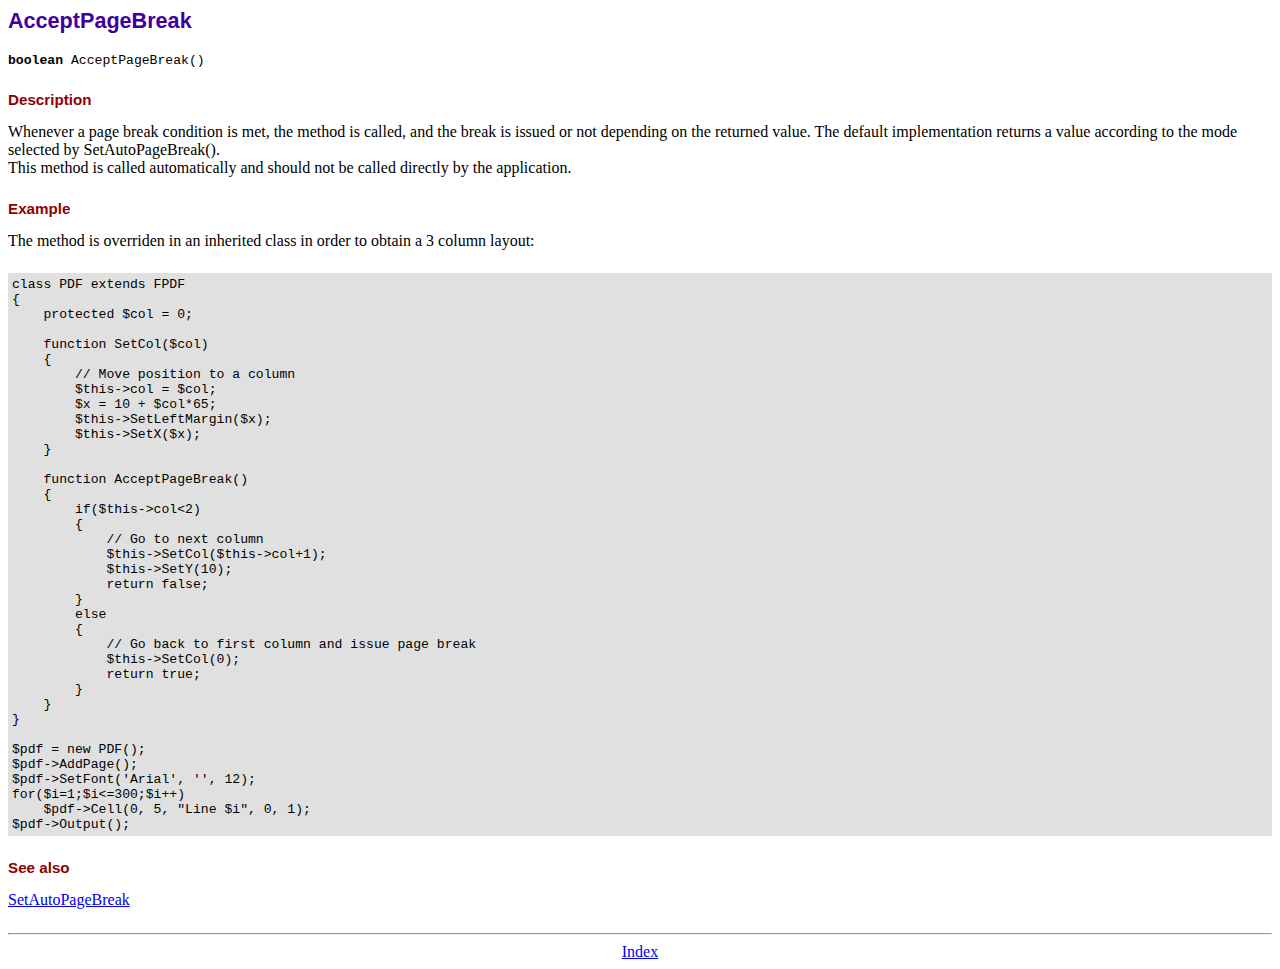
<file: fpdf/doc/acceptpagebreak.htm>
<!DOCTYPE html PUBLIC "-//W3C//DTD HTML 4.01 Transitional//EN">
<html>
<head>
<meta http-equiv="Content-Type" content="text/html; charset=UTF-8">
<title>AcceptPageBreak</title>
<link type="text/css" rel="stylesheet" href="../fpdf.css">
</head>
<body>
<h1>AcceptPageBreak</h1>
<code><b>boolean</b> AcceptPageBreak()</code>
<h2>Description</h2>
Whenever a page break condition is met, the method is called, and the break is issued or not
depending on the returned value. The default implementation returns a value according to the
mode selected by SetAutoPageBreak().
<br>
This method is called automatically and should not be called directly by the application.
<h2>Example</h2>
The method is overriden in an inherited class in order to obtain a 3 column layout:
<div class="doc-source">
<pre><code>class PDF extends FPDF
{
    protected $col = 0;

    function SetCol($col)
    {
        // Move position to a column
        $this-&gt;col = $col;
        $x = 10 + $col*65;
        $this-&gt;SetLeftMargin($x);
        $this-&gt;SetX($x);
    }

    function AcceptPageBreak()
    {
        if($this-&gt;col&lt;2)
        {
            // Go to next column
            $this-&gt;SetCol($this-&gt;col+1);
            $this-&gt;SetY(10);
            return false;
        }
        else
        {
            // Go back to first column and issue page break
            $this-&gt;SetCol(0);
            return true;
        }
    }
}

$pdf = new PDF();
$pdf-&gt;AddPage();
$pdf-&gt;SetFont('Arial', '', 12);
for($i=1;$i&lt;=300;$i++)
    $pdf-&gt;Cell(0, 5, "Line $i", 0, 1);
$pdf-&gt;Output();</code></pre>
</div>
<h2>See also</h2>
<a href="setautopagebreak.htm">SetAutoPageBreak</a>
<hr style="margin-top:1.5em">
<div style="text-align:center"><a href="index.htm">Index</a></div>
</body>
</html>
</file>
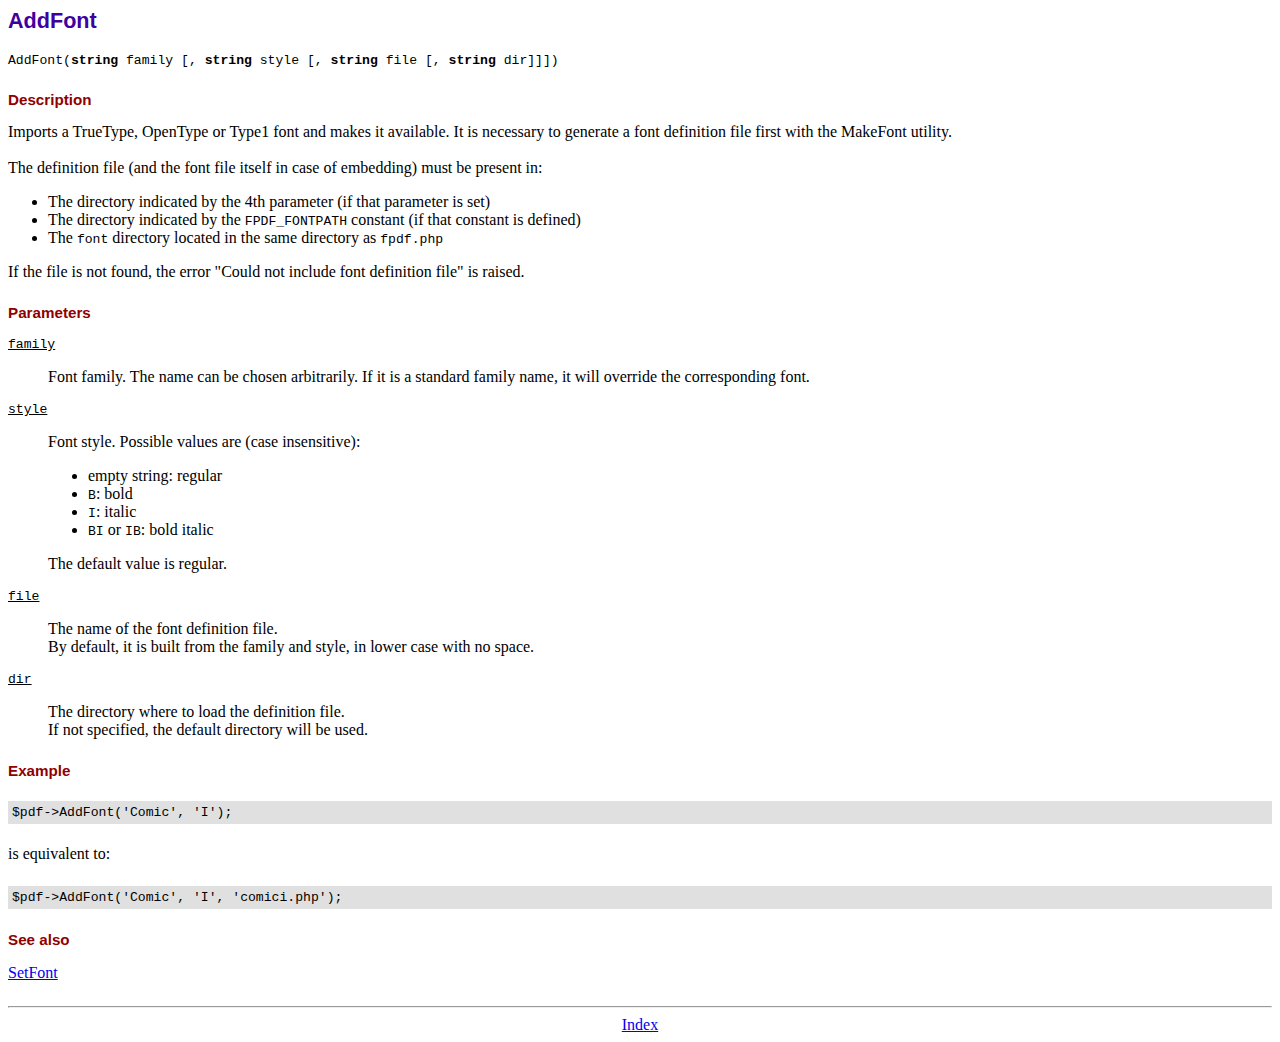
<file: fpdf/doc/addfont.htm>
<!DOCTYPE html PUBLIC "-//W3C//DTD HTML 4.01 Transitional//EN">
<html>
<head>
<meta http-equiv="Content-Type" content="text/html; charset=UTF-8">
<title>AddFont</title>
<link type="text/css" rel="stylesheet" href="../fpdf.css">
</head>
<body>
<h1>AddFont</h1>
<code>AddFont(<b>string</b> family [, <b>string</b> style [, <b>string</b> file [, <b>string</b> dir]]])</code>
<h2>Description</h2>
Imports a TrueType, OpenType or Type1 font and makes it available. It is necessary to generate a font
definition file first with the MakeFont utility.
<br>
<br>
The definition file (and the font file itself in case of embedding) must be present in:
<ul>
<li>The directory indicated by the 4th parameter (if that parameter is set)</li>
<li>The directory indicated by the <code>FPDF_FONTPATH</code> constant (if that constant is defined)</li>
<li>The <code>font</code> directory located in the same directory as <code>fpdf.php</code></li>
</ul>
If the file is not found, the error "Could not include font definition file" is raised.
<h2>Parameters</h2>
<dl class="param">
<dt><code>family</code></dt>
<dd>
Font family. The name can be chosen arbitrarily. If it is a standard family name, it will
override the corresponding font.
</dd>
<dt><code>style</code></dt>
<dd>
Font style. Possible values are (case insensitive):
<ul>
<li>empty string: regular</li>
<li><code>B</code>: bold</li>
<li><code>I</code>: italic</li>
<li><code>BI</code> or <code>IB</code>: bold italic</li>
</ul>
The default value is regular.
</dd>
<dt><code>file</code></dt>
<dd>
The name of the font definition file.
<br>
By default, it is built from the family and style, in lower case with no space.
</dd>
<dt><code>dir</code></dt>
<dd>
The directory where to load the definition file.
<br>
If not specified, the default directory will be used.
</dd>
</dl>
<h2>Example</h2>
<div class="doc-source">
<pre><code>$pdf-&gt;AddFont('Comic', 'I');</code></pre>
</div>
is equivalent to:
<div class="doc-source">
<pre><code>$pdf-&gt;AddFont('Comic', 'I', 'comici.php');</code></pre>
</div>
<h2>See also</h2>
<a href="setfont.htm">SetFont</a>
<hr style="margin-top:1.5em">
<div style="text-align:center"><a href="index.htm">Index</a></div>
</body>
</html>
</file>
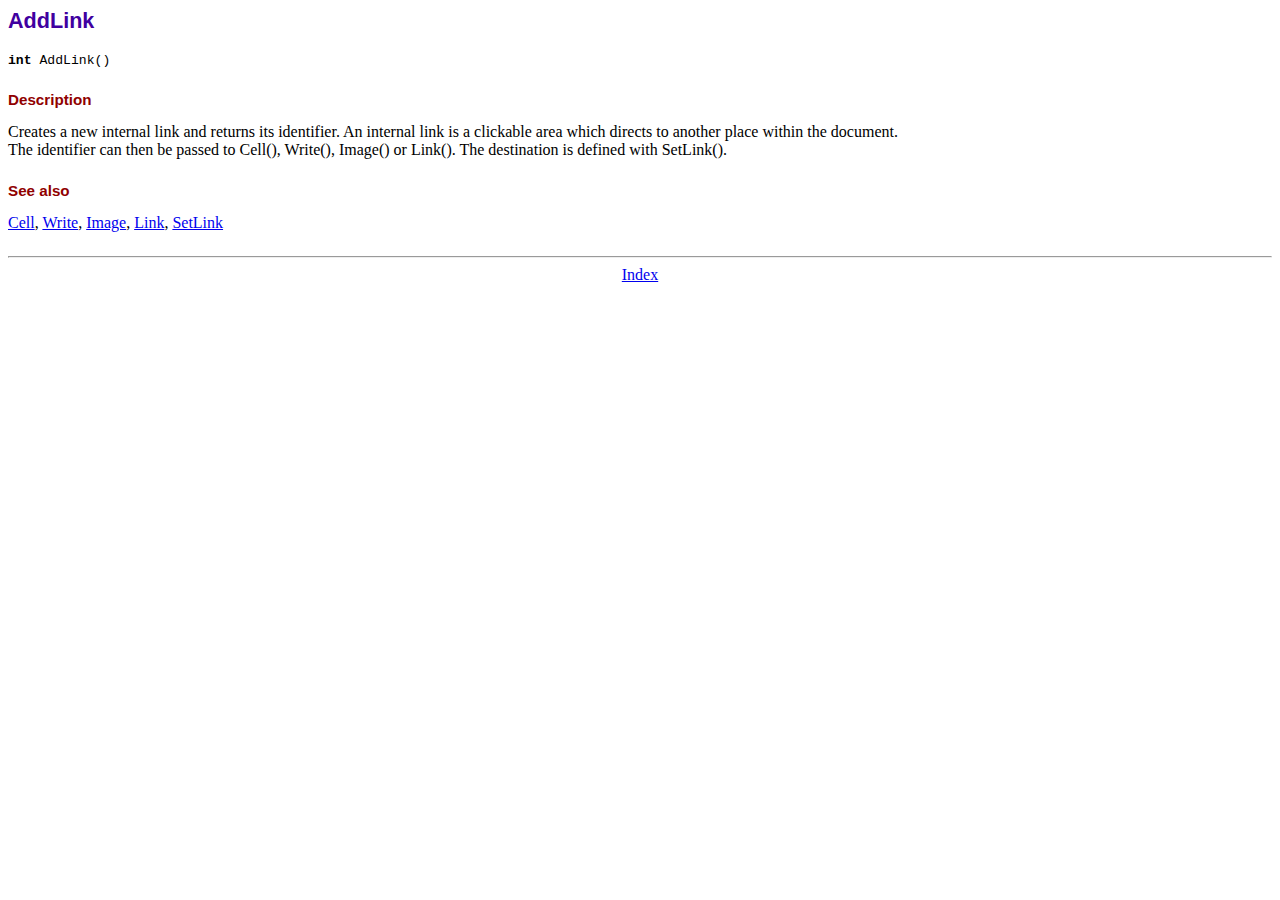
<file: fpdf/doc/addlink.htm>
<!DOCTYPE html PUBLIC "-//W3C//DTD HTML 4.01 Transitional//EN">
<html>
<head>
<meta http-equiv="Content-Type" content="text/html; charset=UTF-8">
<title>AddLink</title>
<link type="text/css" rel="stylesheet" href="../fpdf.css">
</head>
<body>
<h1>AddLink</h1>
<code><b>int</b> AddLink()</code>
<h2>Description</h2>
Creates a new internal link and returns its identifier. An internal link is a clickable area
which directs to another place within the document.
<br>
The identifier can then be passed to Cell(), Write(), Image() or Link(). The destination is
defined with SetLink().
<h2>See also</h2>
<a href="cell.htm">Cell</a>,
<a href="write.htm">Write</a>,
<a href="image.htm">Image</a>,
<a href="link.htm">Link</a>,
<a href="setlink.htm">SetLink</a>
<hr style="margin-top:1.5em">
<div style="text-align:center"><a href="index.htm">Index</a></div>
</body>
</html>
</file>
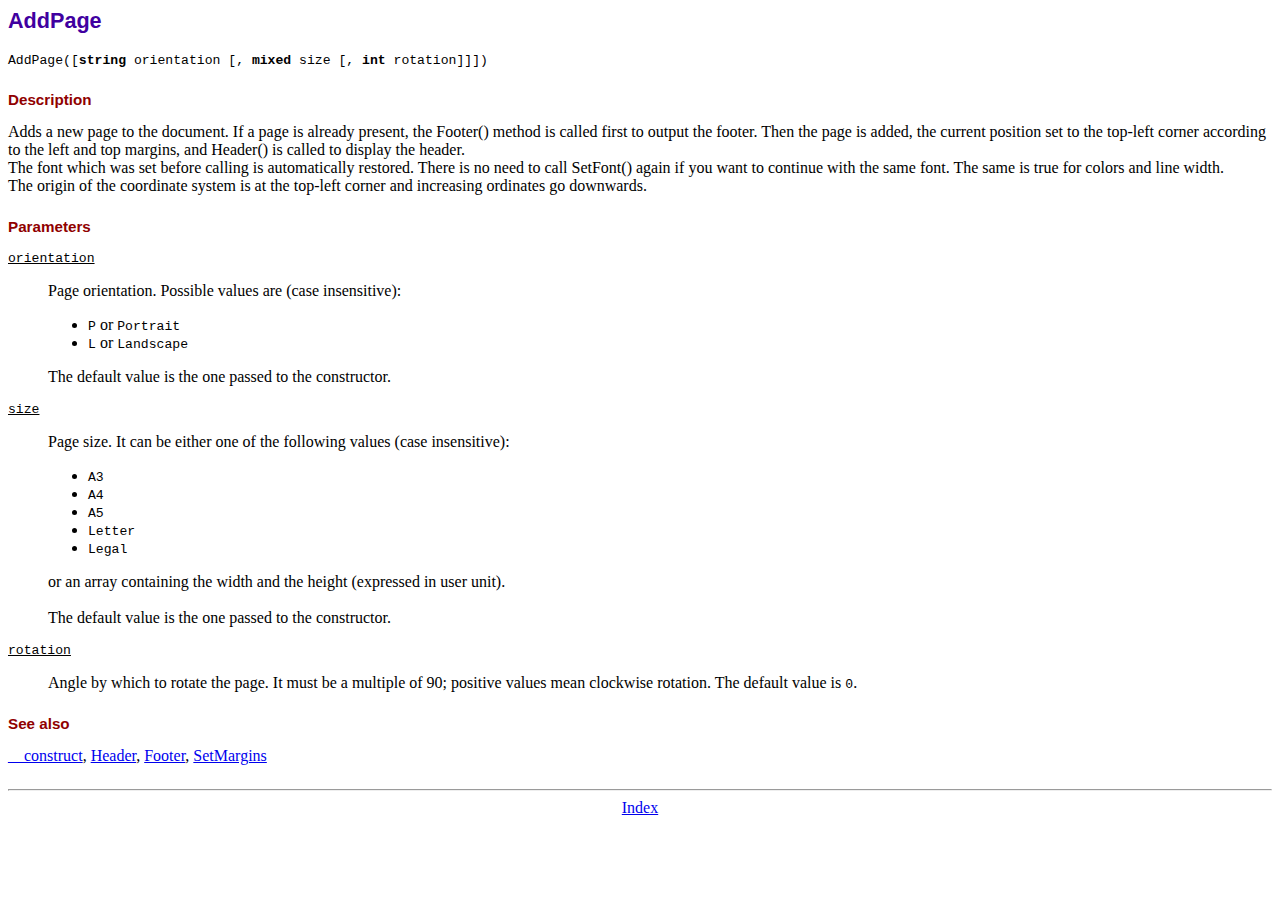
<file: fpdf/doc/addpage.htm>
<!DOCTYPE html PUBLIC "-//W3C//DTD HTML 4.01 Transitional//EN">
<html>
<head>
<meta http-equiv="Content-Type" content="text/html; charset=UTF-8">
<title>AddPage</title>
<link type="text/css" rel="stylesheet" href="../fpdf.css">
</head>
<body>
<h1>AddPage</h1>
<code>AddPage([<b>string</b> orientation [, <b>mixed</b> size [, <b>int</b> rotation]]])</code>
<h2>Description</h2>
Adds a new page to the document. If a page is already present, the Footer() method is called
first to output the footer. Then the page is added, the current position set to the top-left
corner according to the left and top margins, and Header() is called to display the header.
<br>
The font which was set before calling is automatically restored. There is no need to call
SetFont() again if you want to continue with the same font. The same is true for colors and
line width.
<br>
The origin of the coordinate system is at the top-left corner and increasing ordinates go
downwards.
<h2>Parameters</h2>
<dl class="param">
<dt><code>orientation</code></dt>
<dd>
Page orientation. Possible values are (case insensitive):
<ul>
<li><code>P</code> or <code>Portrait</code></li>
<li><code>L</code> or <code>Landscape</code></li>
</ul>
The default value is the one passed to the constructor.
</dd>
<dt><code>size</code></dt>
<dd>
Page size. It can be either one of the following values (case insensitive):
<ul>
<li><code>A3</code></li>
<li><code>A4</code></li>
<li><code>A5</code></li>
<li><code>Letter</code></li>
<li><code>Legal</code></li>
</ul>
or an array containing the width and the height (expressed in user unit).<br>
<br>
The default value is the one passed to the constructor.
</dd>
<dt><code>rotation</code></dt>
<dd>
Angle by which to rotate the page. It must be a multiple of 90; positive values
mean clockwise rotation. The default value is <code>0</code>.
</dd>
</dl>
<h2>See also</h2>
<a href="__construct.htm">__construct</a>,
<a href="header.htm">Header</a>,
<a href="footer.htm">Footer</a>,
<a href="setmargins.htm">SetMargins</a>
<hr style="margin-top:1.5em">
<div style="text-align:center"><a href="index.htm">Index</a></div>
</body>
</html>
</file>
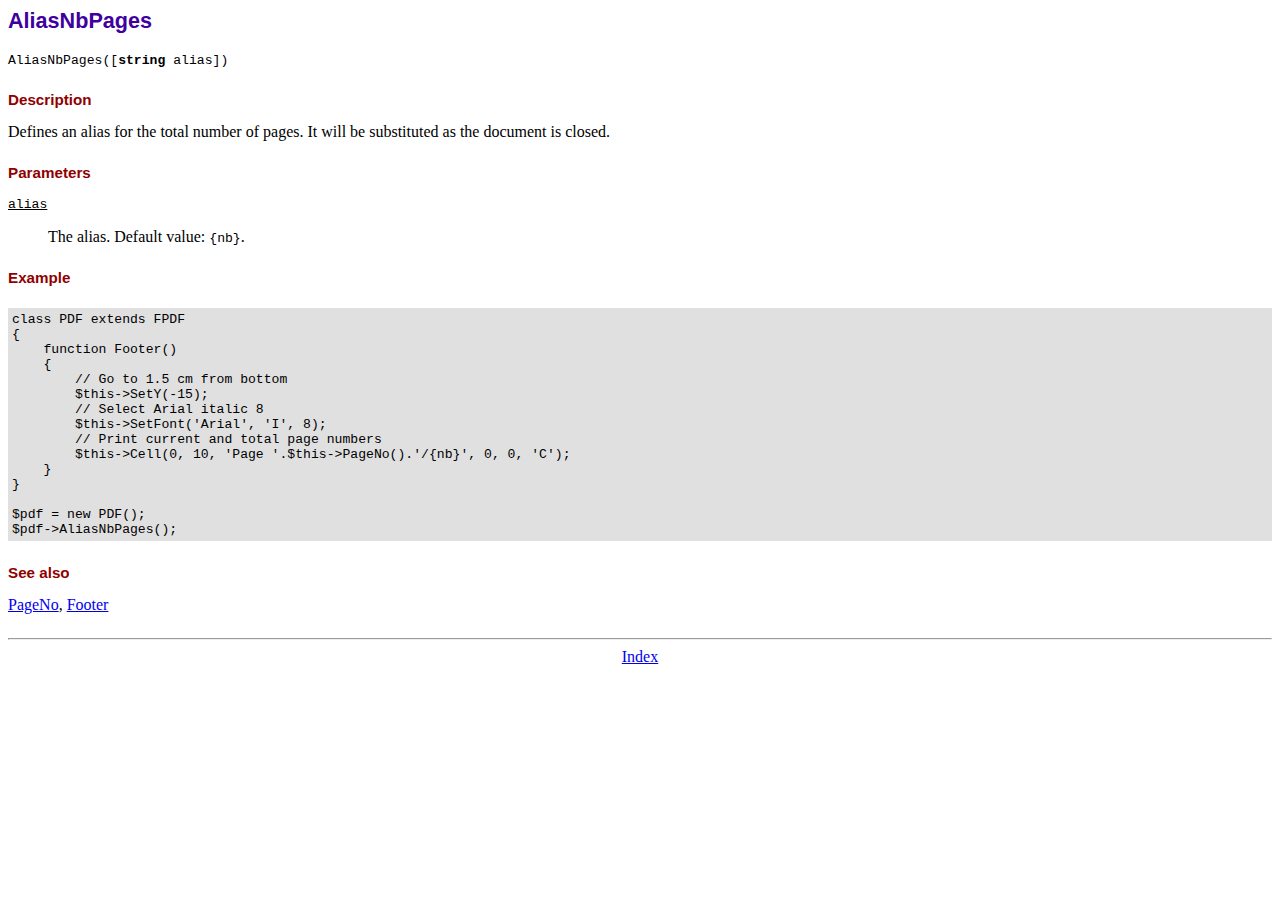
<file: fpdf/doc/aliasnbpages.htm>
<!DOCTYPE html PUBLIC "-//W3C//DTD HTML 4.01 Transitional//EN">
<html>
<head>
<meta http-equiv="Content-Type" content="text/html; charset=UTF-8">
<title>AliasNbPages</title>
<link type="text/css" rel="stylesheet" href="../fpdf.css">
</head>
<body>
<h1>AliasNbPages</h1>
<code>AliasNbPages([<b>string</b> alias])</code>
<h2>Description</h2>
Defines an alias for the total number of pages. It will be substituted as the document is
closed.
<h2>Parameters</h2>
<dl class="param">
<dt><code>alias</code></dt>
<dd>
The alias. Default value: <code>{nb}</code>.
</dd>
</dl>
<h2>Example</h2>
<div class="doc-source">
<pre><code>class PDF extends FPDF
{
    function Footer()
    {
        // Go to 1.5 cm from bottom
        $this-&gt;SetY(-15);
        // Select Arial italic 8
        $this-&gt;SetFont('Arial', 'I', 8);
        // Print current and total page numbers
        $this-&gt;Cell(0, 10, 'Page '.$this-&gt;PageNo().'/{nb}', 0, 0, 'C');
    }
}

$pdf = new PDF();
$pdf-&gt;AliasNbPages();</code></pre>
</div>
<h2>See also</h2>
<a href="pageno.htm">PageNo</a>,
<a href="footer.htm">Footer</a>
<hr style="margin-top:1.5em">
<div style="text-align:center"><a href="index.htm">Index</a></div>
</body>
</html>
</file>
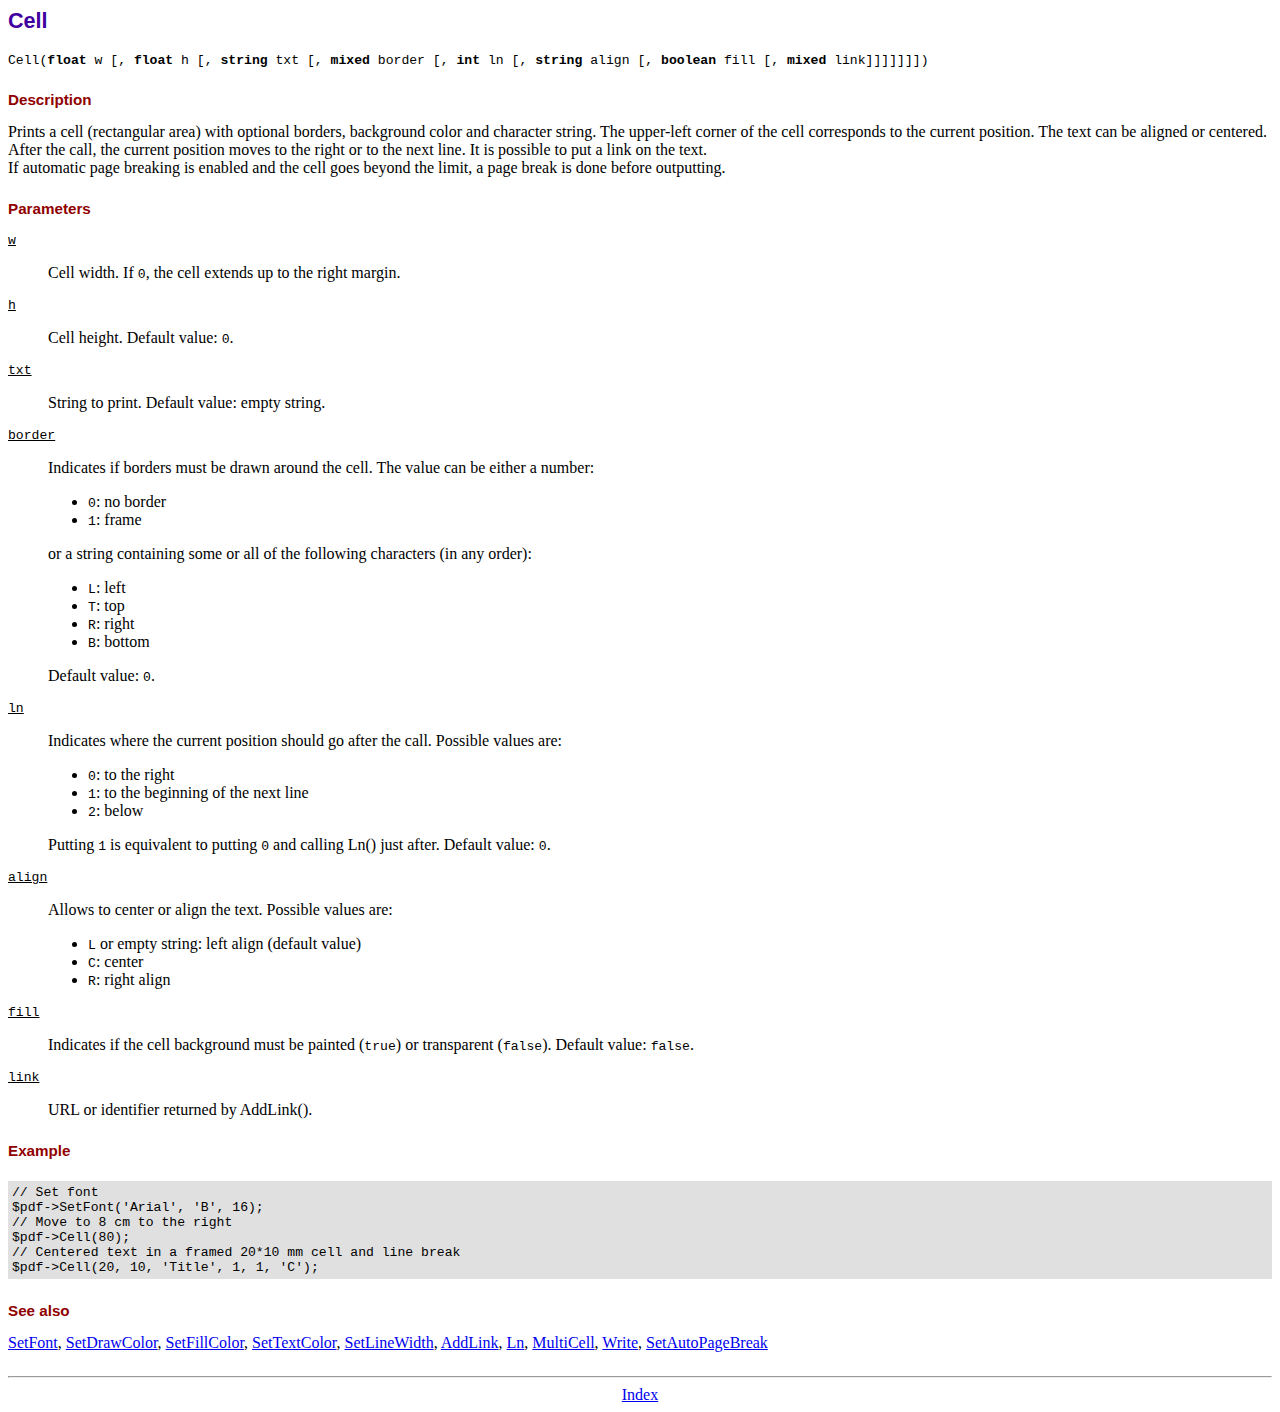
<file: fpdf/doc/cell.htm>
<!DOCTYPE html PUBLIC "-//W3C//DTD HTML 4.01 Transitional//EN">
<html>
<head>
<meta http-equiv="Content-Type" content="text/html; charset=UTF-8">
<title>Cell</title>
<link type="text/css" rel="stylesheet" href="../fpdf.css">
</head>
<body>
<h1>Cell</h1>
<code>Cell(<b>float</b> w [, <b>float</b> h [, <b>string</b> txt [, <b>mixed</b> border [, <b>int</b> ln [, <b>string</b> align [, <b>boolean</b> fill [, <b>mixed</b> link]]]]]]])</code>
<h2>Description</h2>
Prints a cell (rectangular area) with optional borders, background color and character string.
The upper-left corner of the cell corresponds to the current position. The text can be aligned
or centered. After the call, the current position moves to the right or to the next line. It is
possible to put a link on the text.
<br>
If automatic page breaking is enabled and the cell goes beyond the limit, a page break is
done before outputting.
<h2>Parameters</h2>
<dl class="param">
<dt><code>w</code></dt>
<dd>
Cell width. If <code>0</code>, the cell extends up to the right margin.
</dd>
<dt><code>h</code></dt>
<dd>
Cell height.
Default value: <code>0</code>.
</dd>
<dt><code>txt</code></dt>
<dd>
String to print.
Default value: empty string.
</dd>
<dt><code>border</code></dt>
<dd>
Indicates if borders must be drawn around the cell. The value can be either a number:
<ul>
<li><code>0</code>: no border</li>
<li><code>1</code>: frame</li>
</ul>
or a string containing some or all of the following characters (in any order):
<ul>
<li><code>L</code>: left</li>
<li><code>T</code>: top</li>
<li><code>R</code>: right</li>
<li><code>B</code>: bottom</li>
</ul>
Default value: <code>0</code>.
</dd>
<dt><code>ln</code></dt>
<dd>
Indicates where the current position should go after the call. Possible values are:
<ul>
<li><code>0</code>: to the right</li>
<li><code>1</code>: to the beginning of the next line</li>
<li><code>2</code>: below</li>
</ul>
Putting <code>1</code> is equivalent to putting <code>0</code> and calling Ln() just after.
Default value: <code>0</code>.
</dd>
<dt><code>align</code></dt>
<dd>
Allows to center or align the text. Possible values are:
<ul>
<li><code>L</code> or empty string: left align (default value)</li>
<li><code>C</code>: center</li>
<li><code>R</code>: right align</li>
</ul>
</dd>
<dt><code>fill</code></dt>
<dd>
Indicates if the cell background must be painted (<code>true</code>) or transparent (<code>false</code>).
Default value: <code>false</code>.
</dd>
<dt><code>link</code></dt>
<dd>
URL or identifier returned by AddLink().
</dd>
</dl>
<h2>Example</h2>
<div class="doc-source">
<pre><code>// Set font
$pdf-&gt;SetFont('Arial', 'B', 16);
// Move to 8 cm to the right
$pdf-&gt;Cell(80);
// Centered text in a framed 20*10 mm cell and line break
$pdf-&gt;Cell(20, 10, 'Title', 1, 1, 'C');</code></pre>
</div>
<h2>See also</h2>
<a href="setfont.htm">SetFont</a>,
<a href="setdrawcolor.htm">SetDrawColor</a>,
<a href="setfillcolor.htm">SetFillColor</a>,
<a href="settextcolor.htm">SetTextColor</a>,
<a href="setlinewidth.htm">SetLineWidth</a>,
<a href="addlink.htm">AddLink</a>,
<a href="ln.htm">Ln</a>,
<a href="multicell.htm">MultiCell</a>,
<a href="write.htm">Write</a>,
<a href="setautopagebreak.htm">SetAutoPageBreak</a>
<hr style="margin-top:1.5em">
<div style="text-align:center"><a href="index.htm">Index</a></div>
</body>
</html>
</file>
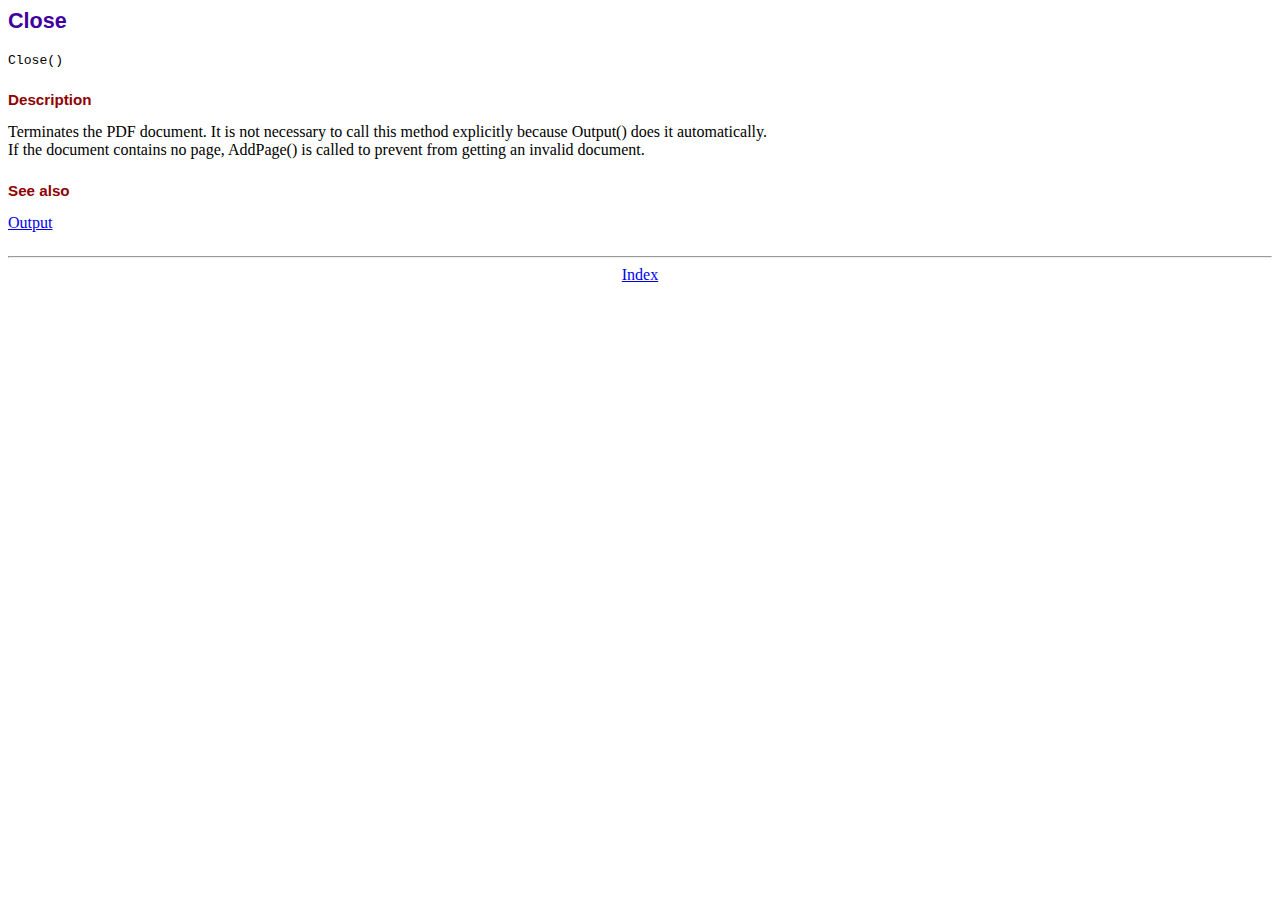
<file: fpdf/doc/close.htm>
<!DOCTYPE html PUBLIC "-//W3C//DTD HTML 4.01 Transitional//EN">
<html>
<head>
<meta http-equiv="Content-Type" content="text/html; charset=UTF-8">
<title>Close</title>
<link type="text/css" rel="stylesheet" href="../fpdf.css">
</head>
<body>
<h1>Close</h1>
<code>Close()</code>
<h2>Description</h2>
Terminates the PDF document. It is not necessary to call this method explicitly because Output()
does it automatically.
<br>
If the document contains no page, AddPage() is called to prevent from getting an invalid document.
<h2>See also</h2>
<a href="output.htm">Output</a>
<hr style="margin-top:1.5em">
<div style="text-align:center"><a href="index.htm">Index</a></div>
</body>
</html>
</file>
<file: fpdf/fpdf.css>
body {font-family:"Times New Roman",serif}
h1 {font:bold 135% Arial,sans-serif; color:#4000A0; margin-bottom:0.9em}
h2 {font:bold 95% Arial,sans-serif; color:#900000; margin-top:1.5em; margin-bottom:1em}
dl.param dt {text-decoration:underline}
dl.param dd {margin-top:1em; margin-bottom:1em}
dl.param ul {margin-top:1em; margin-bottom:1em}
tt, code, kbd {font-family:"Courier New",Courier,monospace; font-size:82%}
div.source {margin-top:1.4em; margin-bottom:1.3em}
div.source pre {display:table; border:1px solid #24246A; width:100%; margin:0em; font-family:inherit; font-size:100%}
div.source code {display:block; border:1px solid #C5C5EC; background-color:#F0F5FF; padding:6px; color:#000000}
div.doc-source {margin-top:1.4em; margin-bottom:1.3em}
div.doc-source pre {display:table; width:100%; margin:0em; font-family:inherit; font-size:100%}
div.doc-source code {display:block; background-color:#E0E0E0; padding:4px}
.kw {color:#000080; font-weight:bold}
.str {color:#CC0000}
.cmt {color:#008000}
p.demo {text-align:center; margin-top:-0.9em}
a.demo {text-decoration:none; font-weight:bold; color:#0000CC}
a.demo:link {text-decoration:none; font-weight:bold; color:#0000CC}
a.demo:hover {text-decoration:none; font-weight:bold; color:#0000FF}
a.demo:active {text-decoration:none; font-weight:bold; color:#0000FF}
</file>
<file: assets/css/style1.css>
@import url('https://fonts.googleapis.com/css2?family=Montserrat:wght@300;400;500;600;700&display=swap');

*{
    margin: 0;
    padding: 0;
    box-sizing: border-box;
    font-family: 'Montserrat', sans-serif;
}

body{
    background-image: url('../imgs/visax-NJ9o_qvQc8k-unsplash.jpg');
    background: linear-gradient(to right, transparent,#333);
    display: flex;
    align-items: center;
    justify-content: center;
    flex-direction: column;
    height: 100vh;
}
 
.container{
    background-color: #9c8e8e;
    border-radius: 30px;
    box-shadow: 0 5px 15px rgba(0, 0, 0, 0.35);
    position: relative;
    overflow: hidden;
    width: 768px;
    max-width: 100%;
    min-height: 480px;
}

.container p{
    font-size: 14px;
    line-height: 20px;
    letter-spacing: 0.3px;
    margin: 20px 0;
}

.container span{
    font-size: 12px;
}

.container a{
    color: #333;
    font-size: 13px;
    text-decoration: none;
    margin: 15px 0 10px;
}

.container button{
    background-color: #d67a0c; /* Changement de couleur */
    color: #fff;
    font-size: 12px;
    padding: 10px 45px;
    border: 1px solid transparent;
    border-radius: 8px;
    font-weight: 600;
    letter-spacing: 0.5px;
    text-transform: uppercase;
    margin-top: 10px;
    cursor: pointer;
}

.container button.hidden{
    background-color: transparent;
    border-color: #fff;
}

.container form{
    background-color: #9c8e8e;
    display: flex;
    align-items: center;
    justify-content: center;
    flex-direction: column;
    padding: 0 40px;
    height: 100%;
}

.container input{
    background-color: #eee;
    border: none;
    margin: 8px 0;
    padding: 10px 15px;
    font-size: 13px;
    border-radius: 8px;
    width: 100%;
    outline: none;
    color: #1c1e25; /* Changement de couleur */
}

.form-container{
    position: absolute;
    top: 0;
    height: 100%;
    transition: all 0.6s ease-in-out;
}

.sign-in{
    left: 0;
    width: 50%;
    z-index: 2;
}

.container.active .sign-in{
    transform: translateX(100%);
}

.sign-up{
    left: 0;
    width: 50%;
    opacity: 0;
    z-index: 1;
}

.container.active .sign-up{
    transform: translateX(100%);
    opacity: 1;
    z-index: 5;
    animation: move 0.6s;
}

@keyframes move{
    0%, 49.99%{
        opacity: 0;
        z-index: 1;
    }
    50%, 100%{
        opacity: 1;
        z-index: 5;
    }
}

.social-icons{
    margin: 20px 0;
}

.social-icons a{
    border: 1px solid #ccc;
    border-radius: 20%;
    display: inline-flex;
    justify-content: center;
    align-items: center;
    margin: 0 3px;
    width: 40px;
    height: 40px;
}

.toggle-container{
    position: absolute;
    top: 0;
    left: 50%;
    width: 50%;
    height: 100%;
    overflow: hidden;
    transition: all 0.6s ease-in-out;
    border-radius: 150px 0 0 100px;
    z-index: 1000;
}

.container.active .toggle-container{
    transform: translateX(-100%);
    border-radius: 0 150px 100px 0;
}

.toggle{
    background-color: #1c1e25; /* Changement de couleur */
    height: 100%;
    background: linear-gradient(to right, #333, #1c1e25); /* Changement de couleur */
    color: #fff;
    position: relative;
    left: -100%;
    height: 100%;
    width: 200%;
    transform: translateX(0);
    transition: all 0.6s ease-in-out;
}

.container.active .toggle{
    transform: translateX(50%);
}

.toggle-panel{
    position: absolute;
    width: 50%;
    height: 100%;
    display: flex;
    align-items: center;
    justify-content: center;
    flex-direction: column;
    padding: 0 30px;
    text-align: center;
    top: 0;
    transform: translateX(0);
    transition: all 0.6s ease-in-out;
}

.toggle-left{
    transform: translateX(-200%);
}

.container.active .toggle-left{
    transform: translateX(0);
}

.toggle-right{
    right: 0;
    transform: translateX(0);
}

.container.active .toggle-right{
    transform: translateX(200%);
}
</file>
